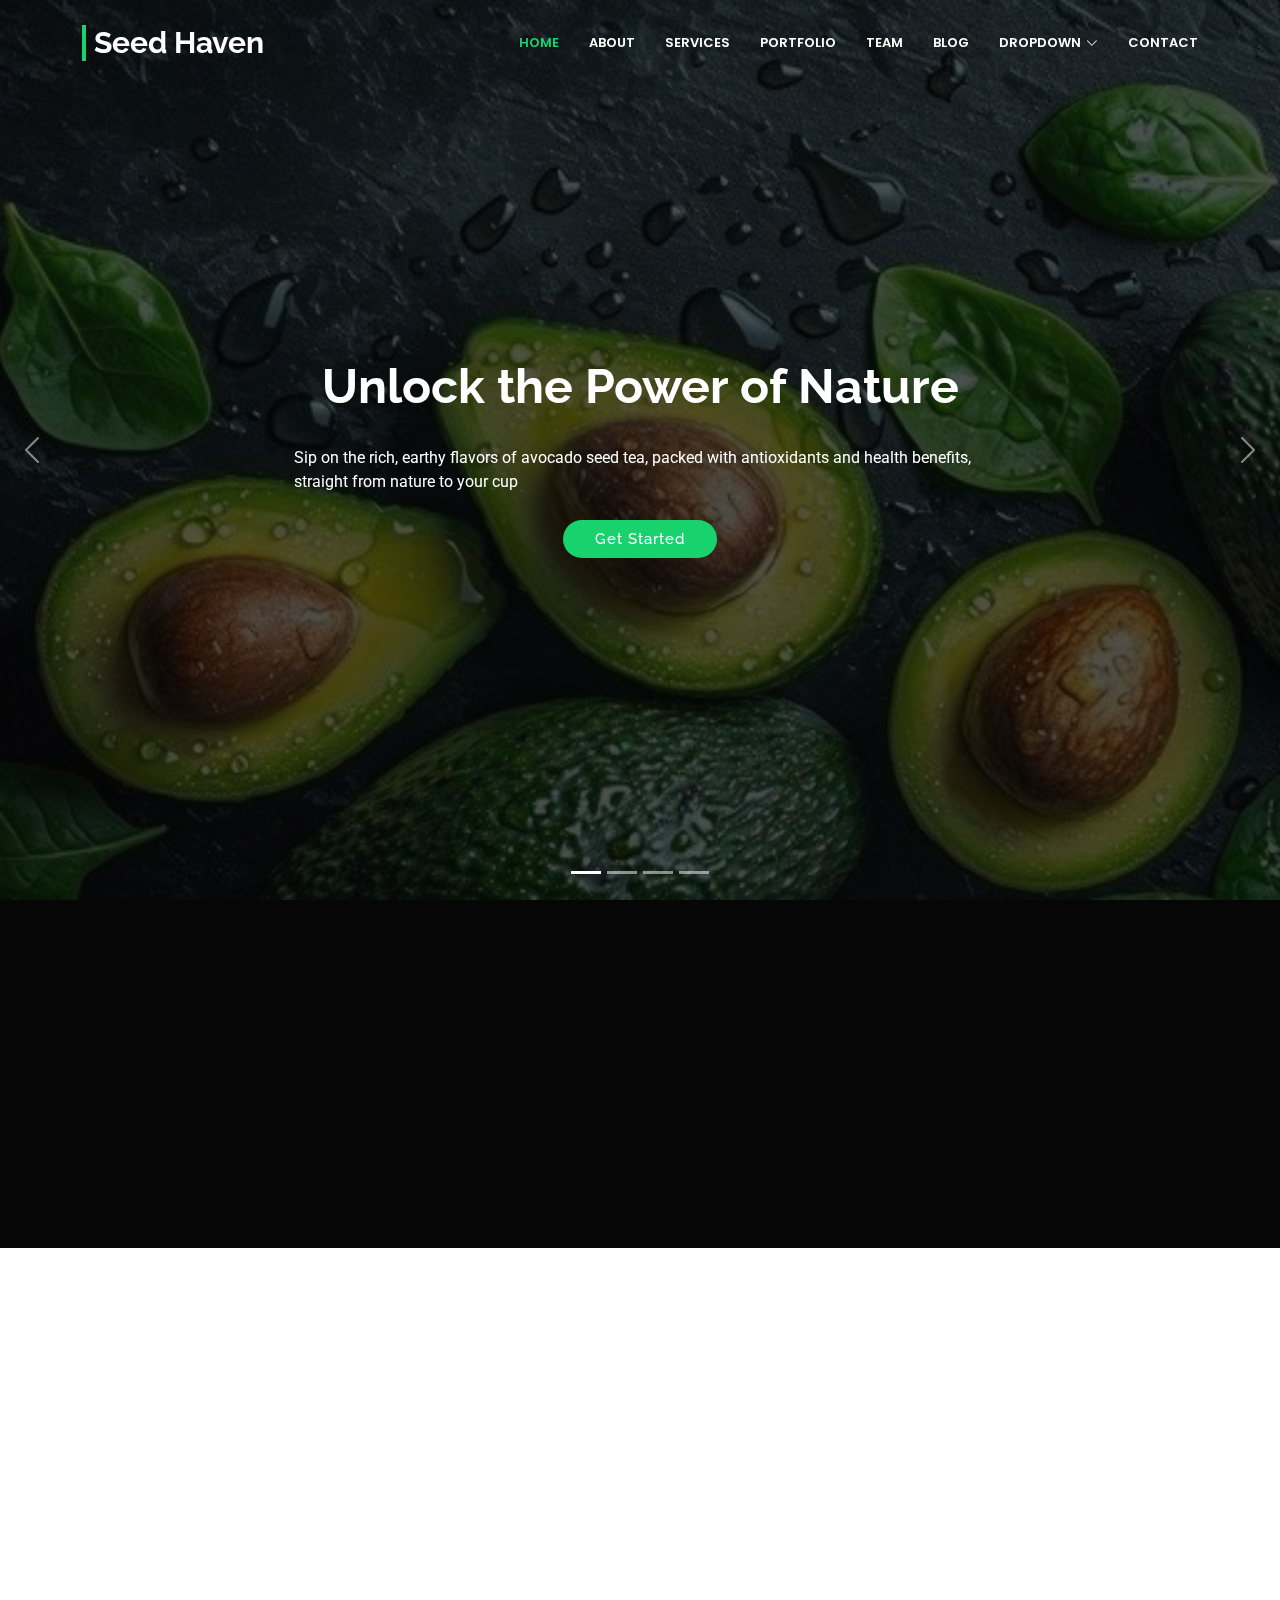
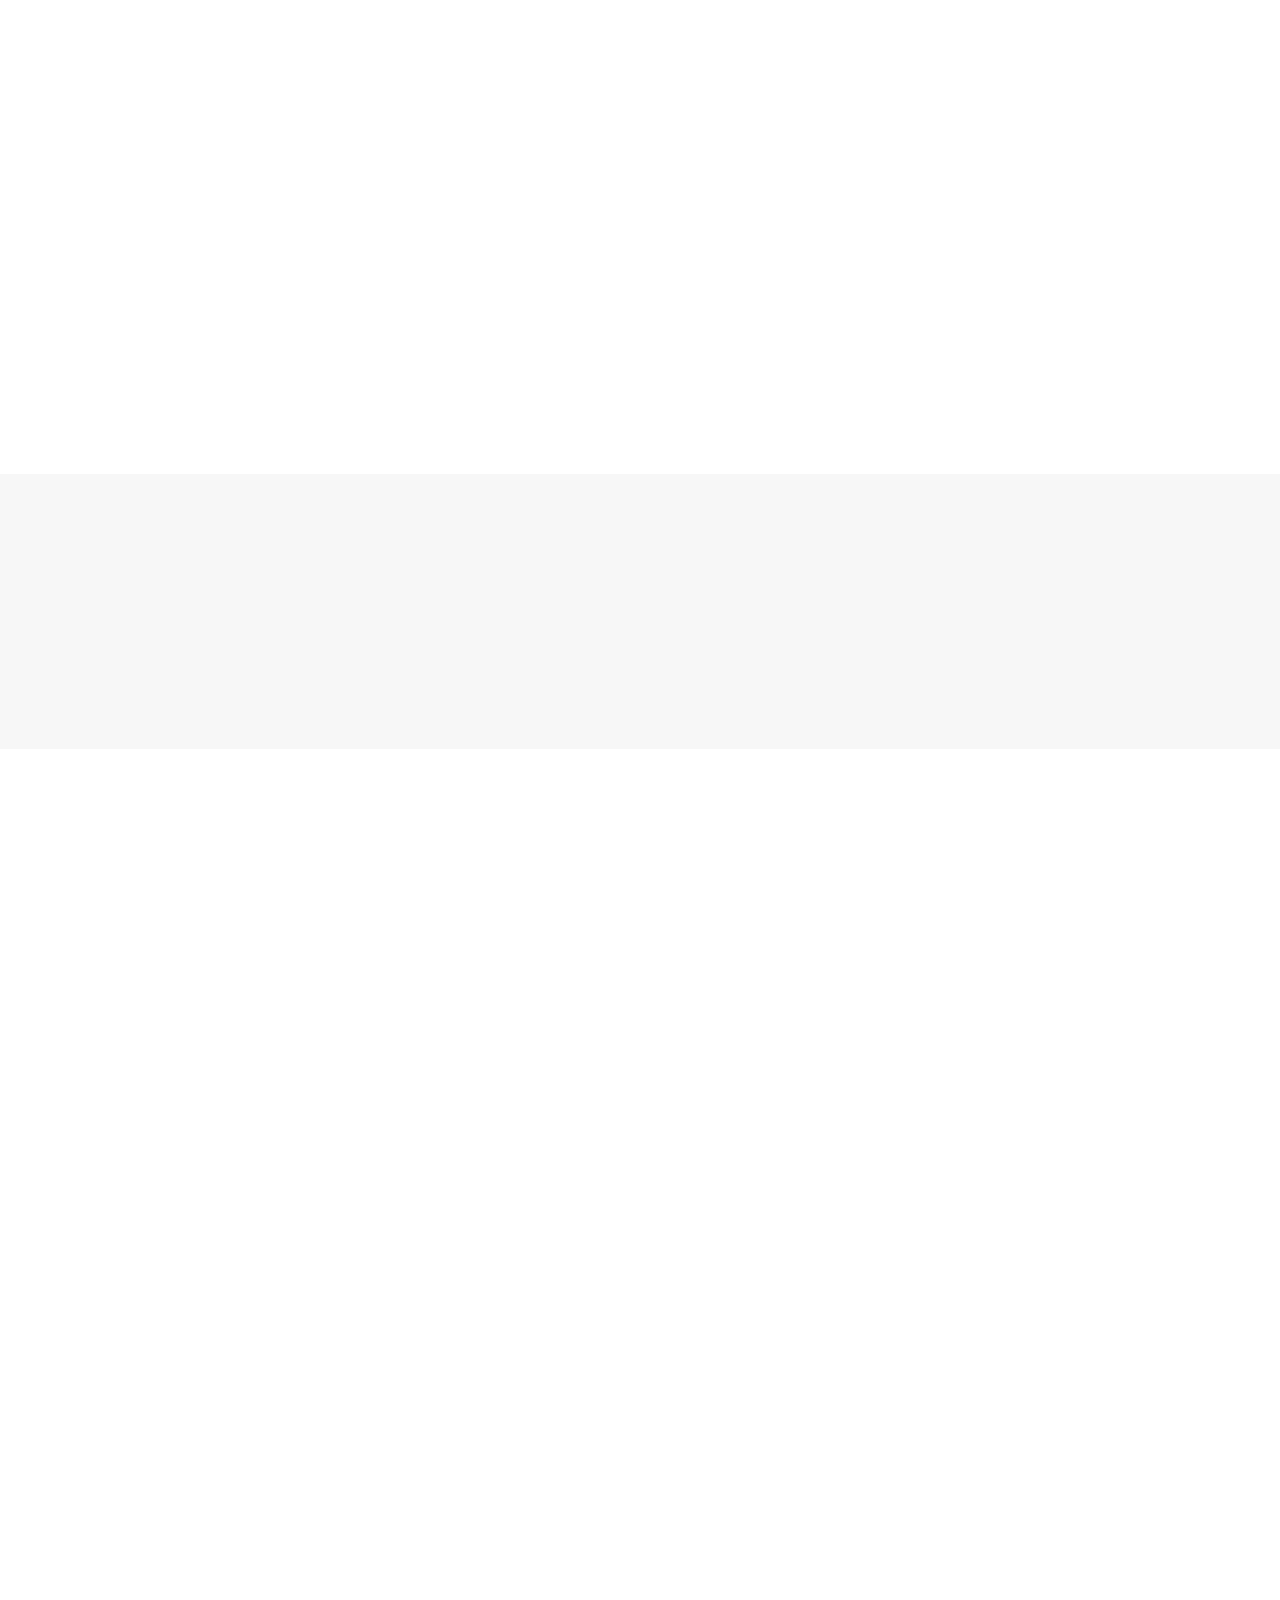
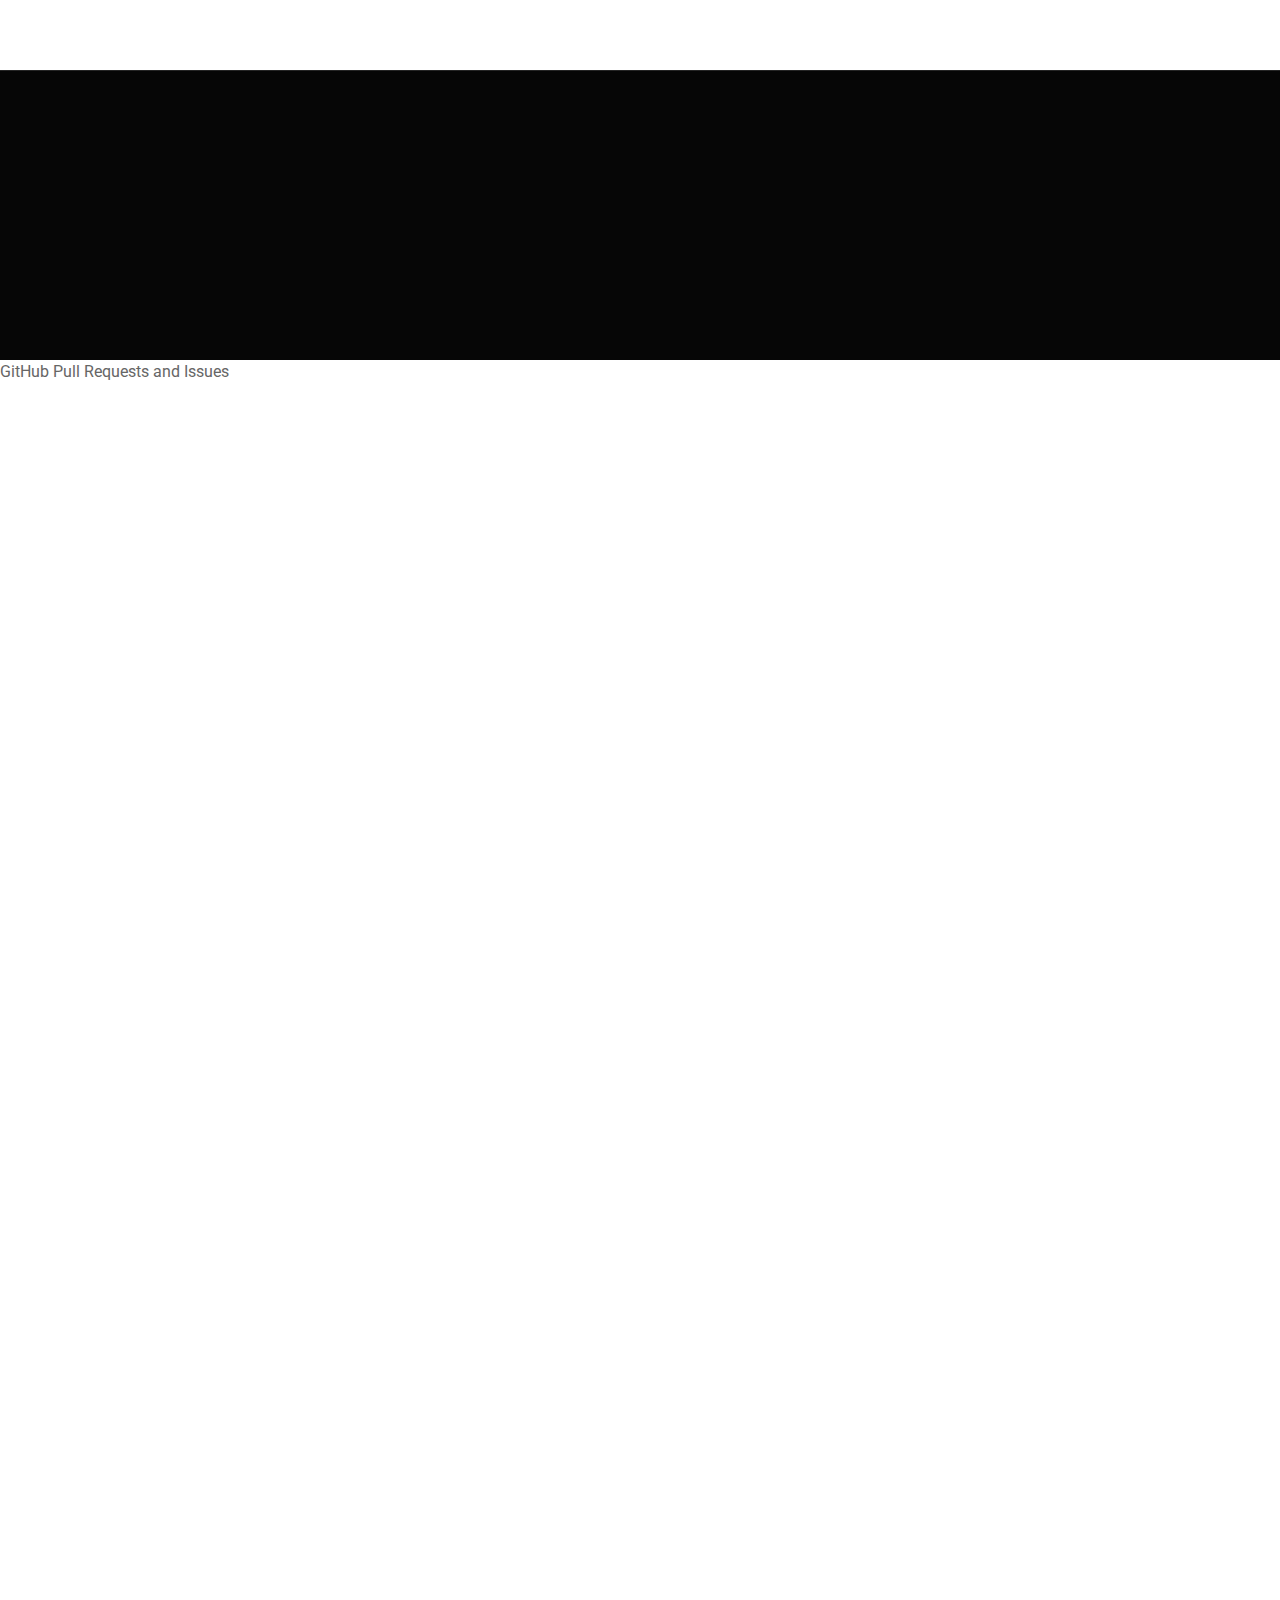
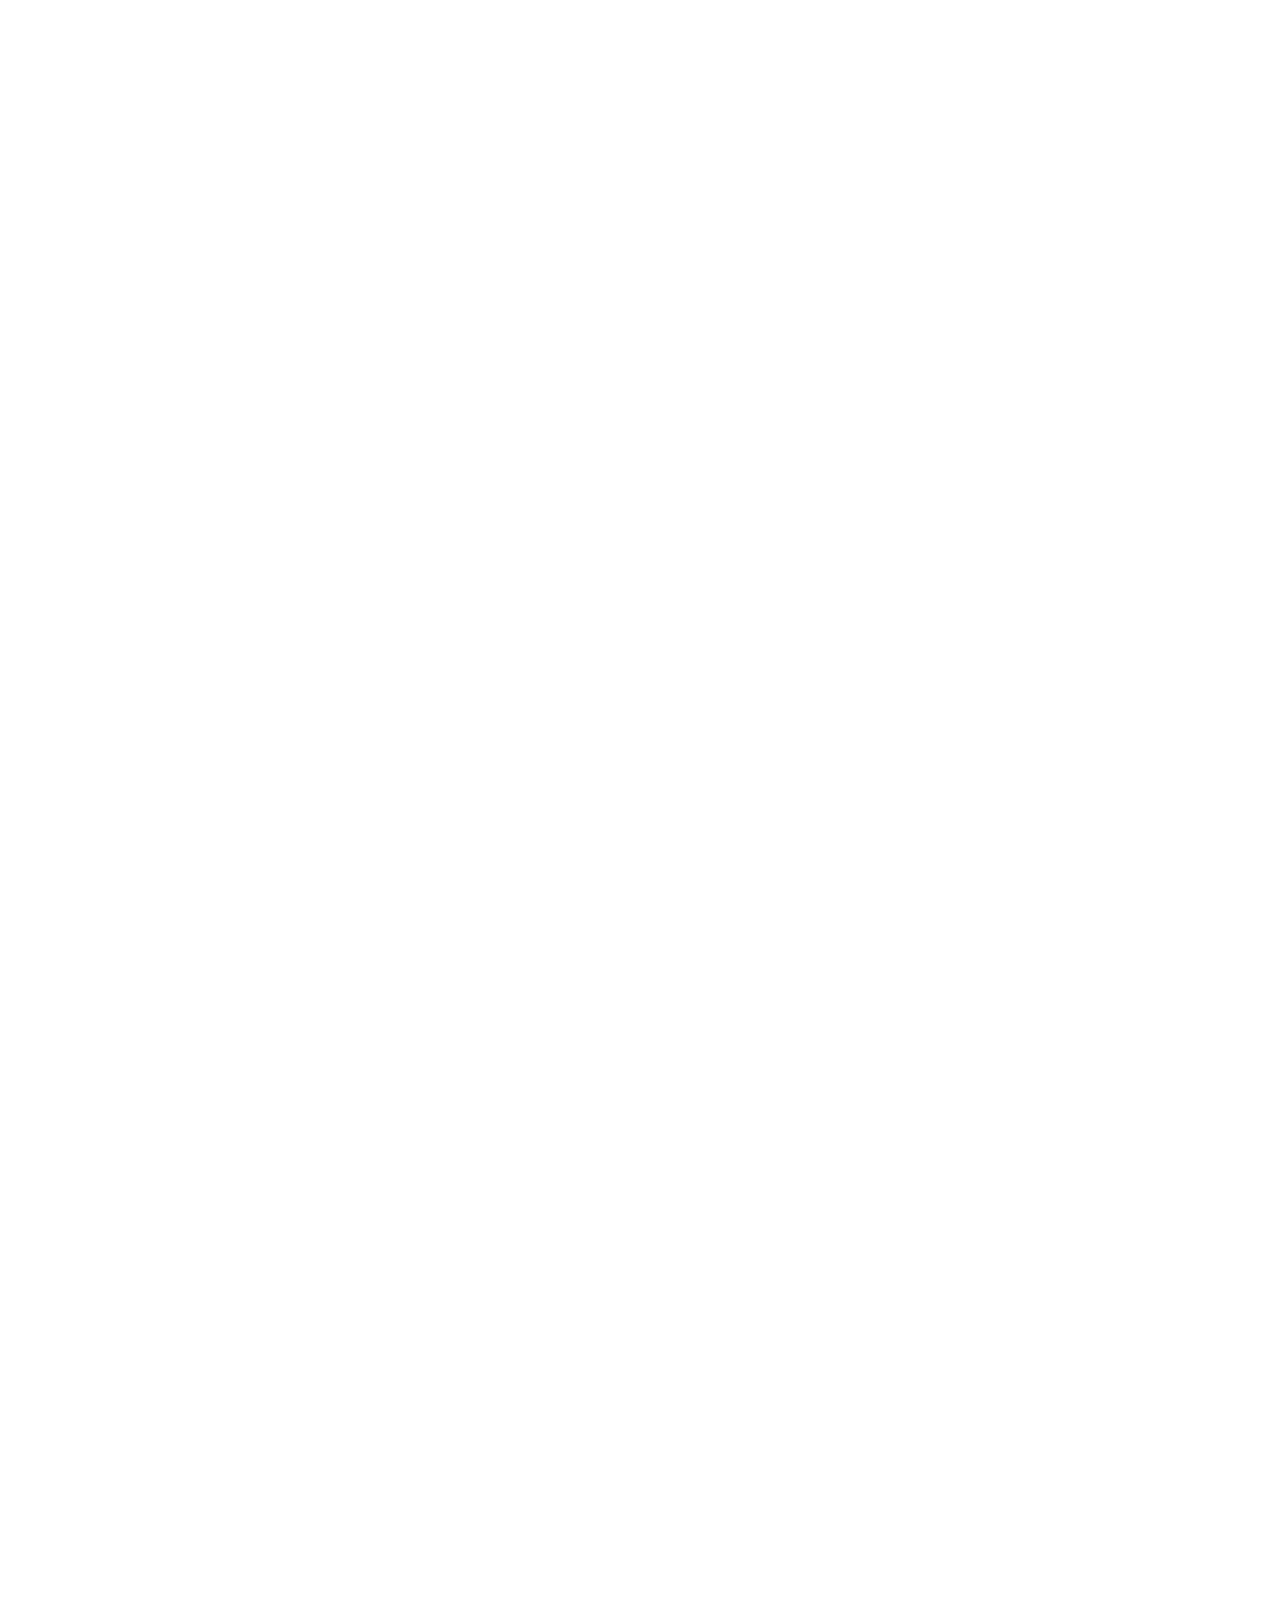
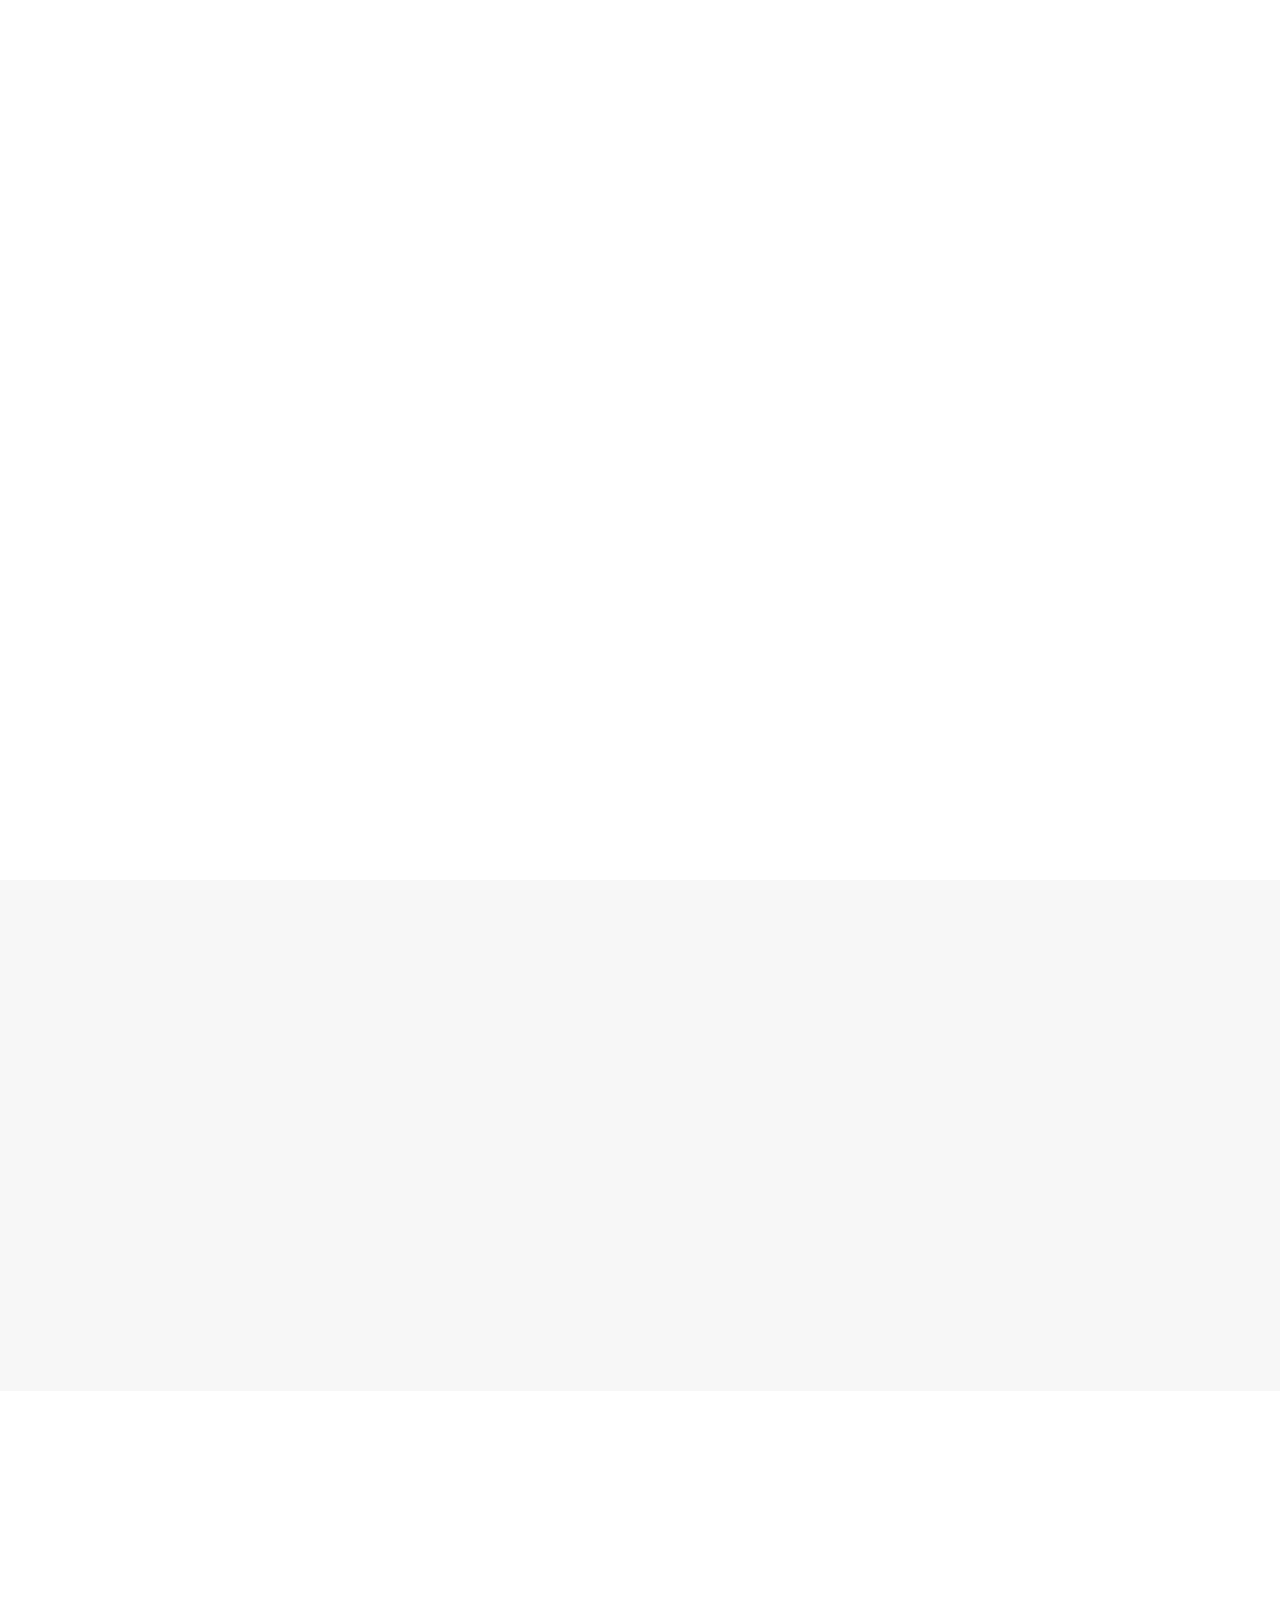
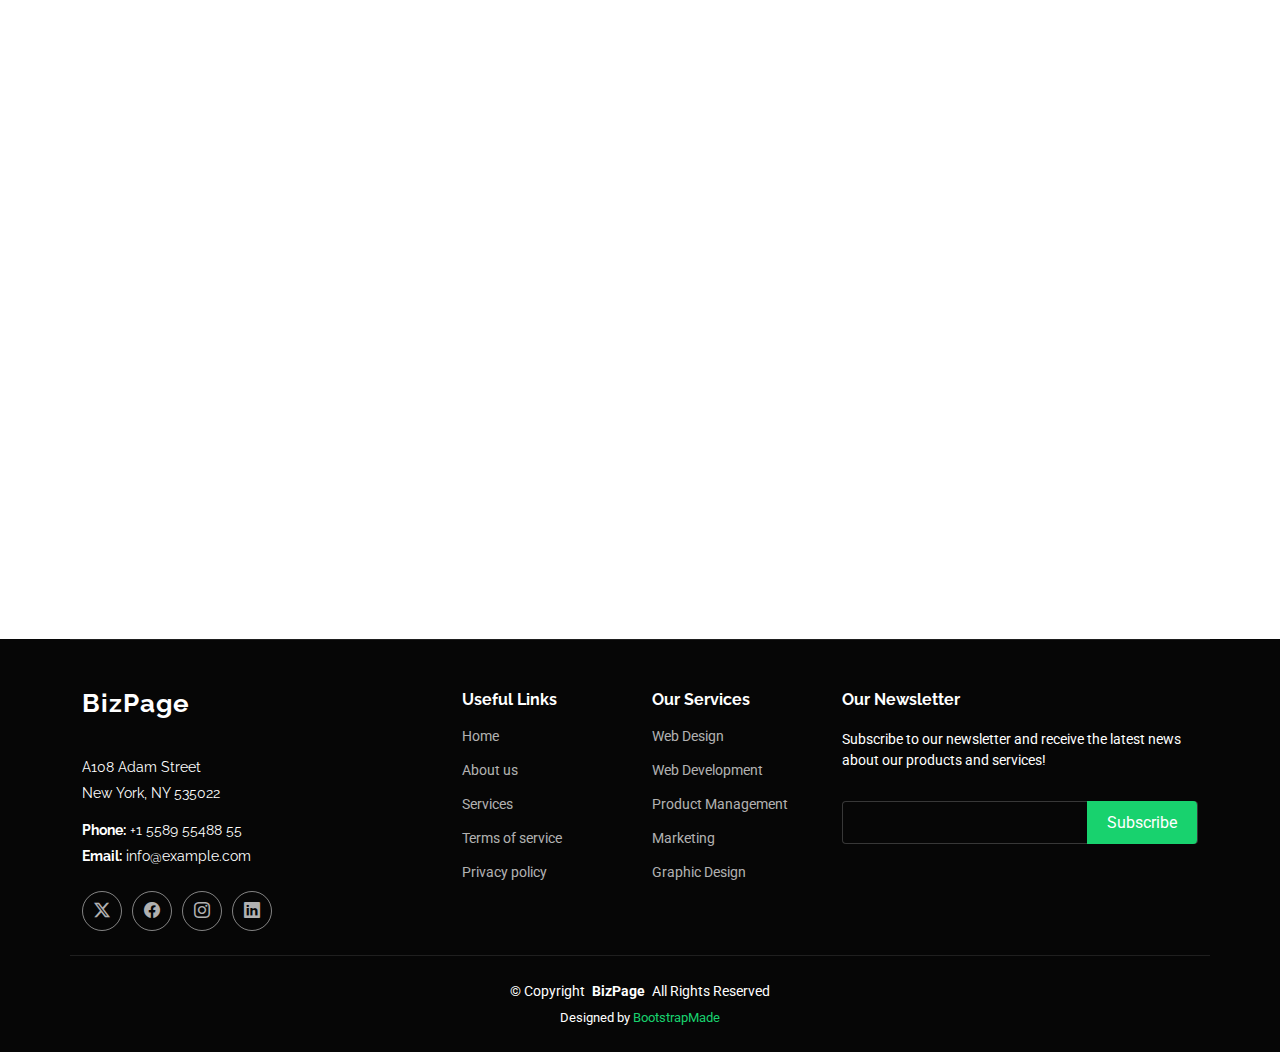
<file: BizPage/index.html>
<!DOCTYPE html>
<html lang="en">

<head>
  <meta charset="utf-8">
  <meta content="width=device-width, initial-scale=1.0" name="viewport">
  <title>Index - BizPage Bootstrap Template</title>
  <meta name="description" content="">
  <meta name="keywords" content="">

  <!-- Favicons -->
  <link href="assets/img/favicon.png" rel="icon">
  <link href="assets/img/apple-touch-icon.png" rel="apple-touch-icon">

  <!-- Fonts -->
  <link href="https://fonts.googleapis.com" rel="preconnect">
  <link href="https://fonts.gstatic.com" rel="preconnect" crossorigin>
  <link href="https://fonts.googleapis.com/css2?family=Roboto:ital,wght@0,100;0,300;0,400;0,500;0,700;0,900;1,100;1,300;1,400;1,500;1,700;1,900&family=Poppins:ital,wght@0,100;0,200;0,300;0,400;0,500;0,600;0,700;0,800;0,900;1,100;1,200;1,300;1,400;1,500;1,600;1,700;1,800;1,900&family=Raleway:ital,wght@0,100;0,200;0,300;0,400;0,500;0,600;0,700;0,800;0,900;1,100;1,200;1,300;1,400;1,500;1,600;1,700;1,800;1,900&display=swap" rel="stylesheet">

  <!-- Vendor CSS Files -->
  <link href="assets/vendor/bootstrap/css/bootstrap.min.css" rel="stylesheet">
  <link href="assets/vendor/bootstrap-icons/bootstrap-icons.css" rel="stylesheet">
  <link href="assets/vendor/aos/aos.css" rel="stylesheet">
  <link href="assets/vendor/glightbox/css/glightbox.min.css" rel="stylesheet">
  <link href="assets/vendor/swiper/swiper-bundle.min.css" rel="stylesheet">

  <!-- Main CSS File -->
  <link href="assets/css/main.css" rel="stylesheet">

  <!-- =======================================================
  * Template Name: BizPage
  * Template URL: https://bootstrapmade.com/bizpage-bootstrap-business-template/
  * Updated: Aug 07 2024 with Bootstrap v5.3.3
  * Author: BootstrapMade.com
  * License: https://bootstrapmade.com/license/
  ======================================================== -->
</head>

<body class="index-page">

  <header id="header" class="header d-flex align-items-center fixed-top">
    <div class="container-fluid container-xl position-relative d-flex align-items-center justify-content-between">

      <a href="index.html" class="logo d-flex align-items-center">
        <!-- Uncomment the line below if you also wish to use an image logo -->
        <!-- <img src="assets/img/logo.png" alt=""> -->
        <h1 class="sitename">Seed Haven</h1>
      </a>

      <nav id="navmenu" class="navmenu">
        <ul>
          <li><a href="#hero" class="active">Home</a></li>
          <li><a href="#about">About</a></li>
          <li><a href="#services">Services</a></li>
          <li><a href="#portfolio">Portfolio</a></li>
          <li><a href="#team">Team</a></li>
          <li><a href="blog.html">Blog</a></li>
          <li class="dropdown"><a href="#"><span>Dropdown</span> <i class="bi bi-chevron-down toggle-dropdown"></i></a>
            <ul>
              <li><a href="#">Dropdown 1</a></li>
              <li class="dropdown"><a href="#"><span>Deep Dropdown</span> <i class="bi bi-chevron-down toggle-dropdown"></i></a>
                <ul>
                  <li><a href="#">Deep Dropdown 1</a></li>
                  <li><a href="#">Deep Dropdown 2</a></li>
                  <li><a href="#">Deep Dropdown 3</a></li>
                  <li><a href="#">Deep Dropdown 4</a></li>
                  <li><a href="#">Deep Dropdown 5</a></li>
                </ul>
              </li>
              <li><a href="#">Dropdown 2</a></li>
              <li><a href="#">Dropdown 3</a></li>
              <li><a href="#">Dropdown 4</a></li>
            </ul>
          </li>
          <li><a href="#contact">Contact</a></li>
        </ul>
        <i class="mobile-nav-toggle d-xl-none bi bi-list"></i>
      </nav>

    </div>
  </header>

  <main class="main">

    <!-- Hero Section -->
    <section id="hero" class="hero section dark-background">

      <div id="hero-carousel" class="carousel slide carousel-fade" data-bs-ride="carousel" data-bs-interval="5000">

        <div class="carousel-item active">
          <img src="assets\img\hero-carousel\Premium Photo _ Avocados On Black Backdrop With Water Drops.jpeg" alt="">
          <div class="carousel-container">
            <h2>Unlock the Power of Nature</h2>
            <p> Sip on the rich, earthy flavors of avocado seed tea, packed with antioxidants and health benefits, straight from nature to your cup</p>
            <a href="#featured-services" class="btn-get-started">Get Started</a>
          </div>
        </div><!-- End Carousel Item -->

        <div class="carousel-item">
          <img src="assets\img\hero-carousel\Untitled design (1).png" alt="">
          <div class="carousel-container">
            <h2>Sustainable Wellness in Every Brew</h2>
            <p>Enjoy a cup of wellness while reducing waste. Our avocado seed tea bags are eco-friendly, promoting sustainability without compromising on taste.</p>
            <a href="#featured-services" class="btn-get-started">Get Started</a>
          </div>
        </div><!-- End Carousel Item -->

        <div class="carousel-item">
          <img src="assets\img\hero-carousel\by Donna Jos Sia.jpeg" alt="">
          <div class="carousel-container">
            <h2>A Cup of Calm, Crafted by Nature</h2>
            <p>Unwind with the delicate essence of avocado seed tea—where purity meets sustainability, one serene sip at a time.</p>
            <a href="#featured-services" class="btn-get-started">Get Started</a>
          </div>
        </div><!-- End Carousel Item -->

        <div class="carousel-item">
          <img src="assets\img\hero-carousel\Women drinking coffee in cafe bar featuring coffee, friends, and women.jpeg" alt="">
          <div class="carousel-container">
            <h2>Share Wellness, Anytime, Anywhere</h2>
            <p>Gather with friends over a soothing cup of avocado seed tea—rich in antioxidants and nutrients, perfect for any day, any moment, and every health-conscious heart</p>
             <a href="#featured-services" class="btn-get-started">Get Started</a>
          </div>
        </div><!-- End Carousel Item -->

  

        <a class="carousel-control-prev" href="#hero-carousel" role="button" data-bs-slide="prev">
          <span class="carousel-control-prev-icon bi bi-chevron-left" aria-hidden="true"></span>
        </a>

        <a class="carousel-control-next" href="#hero-carousel" role="button" data-bs-slide="next">
          <span class="carousel-control-next-icon bi bi-chevron-right" aria-hidden="true"></span>
        </a>

        <ol class="carousel-indicators"></ol>

      </div>

    </section><!-- /Hero Section -->

    <!-- Featured Services Section -->
    <section id="featured-services" class="featured-services section dark-background">

      <div class="container">

        <div class="row gy-4">

          <div class="col-lg-4 col-md-6 service-item d-flex" data-aos="fade-up" data-aos-delay="100">
            <div class="icon flex-shrink-0"><i class="bi bi-briefcase"></i></div>
            <div>
              <h4 class="title"> Seed Benefits</h4>
              <p class="description">Avocado seeds are rich in antioxidants, particularly phenolic compounds, which help protect cells from oxidative damage, potentially reducing the risk of chronic diseases like heart disease and cancer. They also contain a high amount of soluble fiber, which supports digestion, helps regulate cholesterol levels, and may aid in blood sugar control.</p>
              <a href="service-details.html" class="readmore stretched-link"><span>Learn More</span><i class="bi bi-arrow-right"></i></a>
            </div>
          </div>
          <!-- End Service Item -->

          <div class="col-lg-4 col-md-6 service-item d-flex" data-aos="fade-up" data-aos-delay="200">
            <div class="icon flex-shrink-0"><i class="bi bi-card-checklist"></i></div>
            <div>
              <h4 class="title">Dolor Sitema</h4>
              <p class="description">Minim veniam, quis nostrud exercitation ullamco laboris nisi ut aliquip ex ea commodo consequat tarad limino ata</p>
              <a href="#" class="readmore stretched-link"><span>Learn More</span><i class="bi bi-arrow-right"></i></a>
            </div>
          </div><!-- End Service Item -->

          <div class="col-lg-4 col-md-6 service-item d-flex" data-aos="fade-up" data-aos-delay="300">
            <div class="icon flex-shrink-0"><i class="bi bi-bar-chart"></i></div>
            <div>
              <h4 class="title">Sed ut perspiciatis</h4>
              <p class="description">Duis aute irure dolor in reprehenderit in voluptate velit esse cillum dolore eu fugiat nulla pariatur</p>
              <a href="#" class="readmore stretched-link"><span>Learn More</span><i class="bi bi-arrow-right"></i></a>
            </div>
          </div><!-- End Service Item -->

        </div>

      </div>

    </section><!-- /Featured Services Section -->

    <!-- About Section -->
    <section id="about" class="about section">

      <!-- Section Title -->
      <div class="container section-title" data-aos="fade-up">
        <h2>About Us</h2>
        <p>Avocado Seed Magic in Every Sip!</p>
      </div><!-- End Section Title -->

      <div class="container">

        <div class="row gy-4">

          <div class="col-lg-6 content" data-aos="fade-up" data-aos-delay="100">
            <p class="who-we-are">Who We Are</p>
            <h3>We are [Seed Haven], turning avocado seeds into eco-friendly tea bags for a healthier you and a greener planet.</h3>
            <p class="fst-italic">
              
At [Your Brand Name], we combine wellness and sustainability by transforming avocado seeds—nature’s overlooked resource—into a rich, antioxidant-packed tea with incredible health benefits.
            </p>
            <ul>
              <li><i class="bi bi-check-circle"></i> <span>Our avocado seed tea bags upcycle discarded seeds into a delicious, sustainable beverage..</span></li>
              <li><i class="bi bi-check-circle"></i> <span>Each cup promotes heart health, boosts immunity, and refreshes your body and mind..</span></li>
              <li><i class="bi bi-check-circle"></i> <span>We’re dedicated to offering a product that supports both your well-being and a greener planet..</span></li>
            </ul>
            <a href="#" class="read-more"><span>Read More</span><i class="bi bi-arrow-right"></i></a>
          </div>

          <div class="col-lg-6 about-images" data-aos="fade-up" data-aos-delay="200">
            <div class="row gy-4">
              <div class="col-lg-6">
                <img src="assets/img/about-company-1.jpg" class="img-fluid" alt="">
              </div>
              <div class="col-lg-6">
                <div class="row gy-4">
                  <div class="col-lg-12">
                    <img src="assets/img/about-company-2.jpg" class="img-fluid" alt="">
                  </div>
                  <div class="col-lg-12">
                    <img src="assets/img/about-company-3.jpg" class="img-fluid" alt="">
                  </div>
                </div>
              </div>
            </div>

          </div>

        </div>

      </div>
    </section><!-- /About Section -->

    <!-- Stats Section -->
    <section id="stats" class="stats section light-background">

      <div class="container" data-aos="fade-up" data-aos-delay="100">

        <div class="row gy-4">

          <div class="col-lg-3 col-md-6">
            <div class="stats-item text-center w-100 h-100">
              <span data-purecounter-start="0" data-purecounter-end="232" data-purecounter-duration="1" class="purecounter"></span>
              <p>Clients</p>
            </div>
          </div><!-- End Stats Item -->

          <div class="col-lg-3 col-md-6">
            <div class="stats-item text-center w-100 h-100">
              <span data-purecounter-start="0" data-purecounter-end="521" data-purecounter-duration="1" class="purecounter"></span>
              <p>Projects</p>
            </div>
          </div><!-- End Stats Item -->

          <div class="col-lg-3 col-md-6">
            <div class="stats-item text-center w-100 h-100">
              <span data-purecounter-start="0" data-purecounter-end="1453" data-purecounter-duration="1" class="purecounter"></span>
              <p>Hours Of Support</p>
            </div>
          </div><!-- End Stats Item -->

          <div class="col-lg-3 col-md-6">
            <div class="stats-item text-center w-100 h-100">
              <span data-purecounter-start="0" data-purecounter-end="10" data-purecounter-duration="1" class="purecounter"></span>
              <p>Workers</p>
            </div>
          </div><!-- End Stats Item -->

        </div>

      </div>

    </section><!-- /Stats Section -->

    <!-- Services Section -->
    <section id="services" class="services section">

      <!-- Section Title -->
      <div class="container section-title" data-aos="fade-up">
        <h2>Services</h2>
        
      </div><!-- End Section Title -->

      <div class="container">

        <div class="row gy-4">

          <div class="col-md-6" data-aos="fade-up" data-aos-delay="100">
            <div class="service-item d-flex position-relative h-100">
              <i class="bi bi-briefcase icon flex-shrink-0"></i>
              <div>
                <h4 class="title"><a href="service-details.html" class="stretched-link">Health-Boosting Avocado Seed Tea Bags</a></h4>
                <p class="description">Our tea bags are packed with the powerful benefits of avocado seeds, known for their high antioxidant content and nutrient-rich profile. Sip on a brew that supports heart health, boosts immunity, and revitalizes your well-being with every cup.</div>
            </div>
          </div><!-- End Service Item -->

          <div class="col-md-6" data-aos="fade-up" data-aos-delay="200">
            <div class="service-item d-flex position-relative h-100">
              <i class="bi bi-card-checklist icon flex-shrink-0"></i>
              <div>
                <h4 class="title"><a href="service-details.html" class="stretched-link">Benefits of Our Avocado Seed Tea Bags</a></h4>
                <p class="description">Our avocado seed tea bags offer remarkable health benefits: they boost skin radiance with antioxidants, support cancer prevention with potent compounds, and promote heart health by reducing cholesterol and improving circulation. Enjoy a tea that enhances your well-being inside and out.</div>
            </div>
          </div><!-- End Service Item -->

          <div class="col-md-6" data-aos="fade-up" data-aos-delay="300">
            <div class="service-item d-flex position-relative h-100">
              <i class="bi bi-bar-chart icon flex-shrink-0"></i>
              <div>
                <h4 class="title"><a href="service-details.html" class="stretched-link">Exceptional Taste with Every Sip</a></h4>
                <p class="description">Experience the deliciously unique flavor of avocado seed tea. Carefully processed to preserve its natural essence, our tea offers a smooth, earthy taste that delights the palate while nourishing the body. </div>
            </div>
          </div><!-- End Service Item -->

          <div class="col-md-6" data-aos="fade-up" data-aos-delay="400">
            <div class="service-item d-flex position-relative h-100">
              <i class="bi bi-binoculars icon flex-shrink-0"></i>
              <div>
                <h4 class="title"><a href="service-details.html" class="stretched-link">Eco-Friendly and Sustainable Solutions</a></h4>
                <p class="description">We’re committed to a greener future. Our tea bags are crafted from upcycled avocado seeds and packaged in eco-friendly materials. Enjoy a refreshing beverage while contributing to environmental sustainability and reducing waste. </div>
            </div>
          </div><!-- End Service Item -->

          <div class="col-md-6" data-aos="fade-up" data-aos-delay="500">
            <div class="service-item d-flex position-relative h-100">
              <i class="bi bi-brightness-high icon flex-shrink-0"></i>
              <div>
                <h4 class="title"><a href="service-details.html" class="stretched-link">Subscription Services for Convenience</a></h4>
                <p class="description">Never miss out on your favorite tea with our convenient subscription service. Enjoy regular deliveries of our premium avocado seed tea, ensuring you always have a fresh, healthful brew on hand.

                </div>
            </div>
          </div><!-- End Service Item -->

          <div class="col-md-6" data-aos="fade-up" data-aos-delay="600">
            <div class="service-item d-flex position-relative h-100">
              <i class="bi bi-calendar4-week icon flex-shrink-0"></i>
              <div>
                <h4 class="title"><a href="service-details.html" class="stretched-link">Sustainable Corporate and Event Solutions</a></h4>
                <p class="description">Make a lasting impression with our eco-friendly tea solutions for corporate gifts and events. Perfect for promoting wellness and sustainability in your business or special occasions, our tea bags are a thoughtful and impactful choice</div>
            </div>
          </div><!-- End Service Item -->

        </div>

      </div>

    </section><!-- /Services Section -->

    <!-- Call To Action Section -->
    <section id="call-to-action" class="call-to-action section dark-background">

      <img src="assets/img/cta-bg.jpg" alt="">

      <div class="container">
        <div class="row justify-content-center" data-aos="zoom-in" data-aos-delay="100">
          <div class="col-xl-10">
            <div class="text-center">
              <h3>Call To Action</h3>
              <p>For the Product ,contact us
              <a class="cta-btn" href="#">Call To Action</a>

            </div>
          </div>
        </div>
      </div>

    </section><!-- /Call To Action Section -->

    <!-- Portfolio Section -->GitHub Pull Requests and Issues
    <section id="portfolio" class="portfolio section">

      <!-- Section Title -->
      <div class="container section-title" data-aos="fade-up">
        <h2>Portfolio</h2>
        <p>Necessitatibus eius consequatur ex aliquid fuga eum quidem sint consectetur velit</p>
      </div><!-- End Section Title -->

      <div class="container">

        <div class="isotope-layout" data-default-filter="*" data-layout="masonry" data-sort="original-order">

          <ul class="portfolio-filters isotope-filters" data-aos="fade-up" data-aos-delay="100">
            <li data-filter="*" class="filter-active">All</li>
            <li data-filter=".filter-app">App</li>
            <li data-filter=".filter-product">Product</li>
            <li data-filter=".filter-branding">Branding</li>
            <li data-filter=".filter-books">Books</li>
          </ul><!-- End Portfolio Filters -->

          <div class="row gy-4 isotope-container" data-aos="fade-up" data-aos-delay="200">

            <div class="col-lg-4 col-md-6 portfolio-item isotope-item filter-app">
              <img src="assets/img/portfolio/app-1.jpg" class="img-fluid" alt="">
              <div class="portfolio-info">
                <h4>App 1</h4>
                <p>Lorem ipsum, dolor sit amet consectetur</p>
                <a href="assets/img/portfolio/app-1.jpg" title="App 1" data-gallery="portfolio-gallery-app" class="glightbox preview-link"><i class="bi bi-zoom-in"></i></a>
                <a href="portfolio-details.html" title="More Details" class="details-link"><i class="bi bi-link-45deg"></i></a>
              </div>
            </div><!-- End Portfolio Item -->

            <div class="col-lg-4 col-md-6 portfolio-item isotope-item filter-product">
              <img src="assets/img/portfolio/product-1.jpg" class="img-fluid" alt="">
              <div class="portfolio-info">
                <h4>Product 1</h4>
                <p>Lorem ipsum, dolor sit amet consectetur</p>
                <a href="assets/img/portfolio/product-1.jpg" title="Product 1" data-gallery="portfolio-gallery-product" class="glightbox preview-link"><i class="bi bi-zoom-in"></i></a>
                <a href="portfolio-details.html" title="More Details" class="details-link"><i class="bi bi-link-45deg"></i></a>
              </div>
            </div><!-- End Portfolio Item -->

            <div class="col-lg-4 col-md-6 portfolio-item isotope-item filter-branding">
              <img src="assets/img/portfolio/branding-1.jpg" class="img-fluid" alt="">
              <div class="portfolio-info">
                <h4>Branding 1</h4>
                <p>Lorem ipsum, dolor sit amet consectetur</p>
                <a href="assets/img/portfolio/branding-1.jpg" title="Branding 1" data-gallery="portfolio-gallery-branding" class="glightbox preview-link"><i class="bi bi-zoom-in"></i></a>
                <a href="portfolio-details.html" title="More Details" class="details-link"><i class="bi bi-link-45deg"></i></a>
              </div>
            </div><!-- End Portfolio Item -->

            <div class="col-lg-4 col-md-6 portfolio-item isotope-item filter-books">
              <img src="assets/img/portfolio/books-1.jpg" class="img-fluid" alt="">
              <div class="portfolio-info">
                <h4>Books 1</h4>
                <p>Lorem ipsum, dolor sit amet consectetur</p>
                <a href="assets/img/portfolio/books-1.jpg" title="Branding 1" data-gallery="portfolio-gallery-book" class="glightbox preview-link"><i class="bi bi-zoom-in"></i></a>
                <a href="portfolio-details.html" title="More Details" class="details-link"><i class="bi bi-link-45deg"></i></a>
              </div>
            </div><!-- End Portfolio Item -->

            <div class="col-lg-4 col-md-6 portfolio-item isotope-item filter-app">
              <img src="assets/img/portfolio/app-2.jpg" class="img-fluid" alt="">
              <div class="portfolio-info">
                <h4>App 2</h4>
                <p>Lorem ipsum, dolor sit amet consectetur</p>
                <a href="assets/img/portfolio/app-2.jpg" title="App 2" data-gallery="portfolio-gallery-app" class="glightbox preview-link"><i class="bi bi-zoom-in"></i></a>
                <a href="portfolio-details.html" title="More Details" class="details-link"><i class="bi bi-link-45deg"></i></a>
              </div>
            </div><!-- End Portfolio Item -->

            <div class="col-lg-4 col-md-6 portfolio-item isotope-item filter-product">
              <img src="assets/img/portfolio/product-2.jpg" class="img-fluid" alt="">
              <div class="portfolio-info">
                <h4>Product 2</h4>
                <p>Lorem ipsum, dolor sit amet consectetur</p>
                <a href="assets/img/portfolio/product-2.jpg" title="Product 2" data-gallery="portfolio-gallery-product" class="glightbox preview-link"><i class="bi bi-zoom-in"></i></a>
                <a href="portfolio-details.html" title="More Details" class="details-link"><i class="bi bi-link-45deg"></i></a>
              </div>
            </div><!-- End Portfolio Item -->

            <div class="col-lg-4 col-md-6 portfolio-item isotope-item filter-branding">
              <img src="assets/img/portfolio/branding-2.jpg" class="img-fluid" alt="">
              <div class="portfolio-info">
                <h4>Branding 2</h4>
                <p>Lorem ipsum, dolor sit amet consectetur</p>
                <a href="assets/img/portfolio/branding-2.jpg" title="Branding 2" data-gallery="portfolio-gallery-branding" class="glightbox preview-link"><i class="bi bi-zoom-in"></i></a>
                <a href="portfolio-details.html" title="More Details" class="details-link"><i class="bi bi-link-45deg"></i></a>
              </div>
            </div><!-- End Portfolio Item -->

            <div class="col-lg-4 col-md-6 portfolio-item isotope-item filter-books">
              <img src="assets/img/portfolio/books-2.jpg" class="img-fluid" alt="">
              <div class="portfolio-info">
                <h4>Books 2</h4>
                <p>Lorem ipsum, dolor sit amet consectetur</p>
                <a href="assets/img/portfolio/books-2.jpg" title="Branding 2" data-gallery="portfolio-gallery-book" class="glightbox preview-link"><i class="bi bi-zoom-in"></i></a>
                <a href="portfolio-details.html" title="More Details" class="details-link"><i class="bi bi-link-45deg"></i></a>
              </div>
            </div><!-- End Portfolio Item -->

            <div class="col-lg-4 col-md-6 portfolio-item isotope-item filter-app">
              <img src="assets/img/portfolio/app-3.jpg" class="img-fluid" alt="">
              <div class="portfolio-info">
                <h4>App 3</h4>
                <p>Lorem ipsum, dolor sit amet consectetur</p>
                <a href="assets/img/portfolio/app-3.jpg" title="App 3" data-gallery="portfolio-gallery-app" class="glightbox preview-link"><i class="bi bi-zoom-in"></i></a>
                <a href="portfolio-details.html" title="More Details" class="details-link"><i class="bi bi-link-45deg"></i></a>
              </div>
            </div><!-- End Portfolio Item -->

            <div class="col-lg-4 col-md-6 portfolio-item isotope-item filter-product">
              <img src="assets/img/portfolio/product-3.jpg" class="img-fluid" alt="">
              <div class="portfolio-info">
                <h4>Product 3</h4>
                <p>Lorem ipsum, dolor sit amet consectetur</p>
                <a href="assets/img/portfolio/product-3.jpg" title="Product 3" data-gallery="portfolio-gallery-product" class="glightbox preview-link"><i class="bi bi-zoom-in"></i></a>
                <a href="portfolio-details.html" title="More Details" class="details-link"><i class="bi bi-link-45deg"></i></a>
              </div>
            </div><!-- End Portfolio Item -->

            <div class="col-lg-4 col-md-6 portfolio-item isotope-item filter-branding">
              <img src="assets/img/portfolio/branding-3.jpg" class="img-fluid" alt="">
              <div class="portfolio-info">
                <h4>Branding 3</h4>
                <p>Lorem ipsum, dolor sit amet consectetur</p>
                <a href="assets/img/portfolio/branding-3.jpg" title="Branding 2" data-gallery="portfolio-gallery-branding" class="glightbox preview-link"><i class="bi bi-zoom-in"></i></a>
                <a href="portfolio-details.html" title="More Details" class="details-link"><i class="bi bi-link-45deg"></i></a>
              </div>
            </div><!-- End Portfolio Item -->

            <div class="col-lg-4 col-md-6 portfolio-item isotope-item filter-books">
              <img src="assets/img/portfolio/books-3.jpg" class="img-fluid" alt="">
              <div class="portfolio-info">
                <h4>Books 3</h4>
                <p>Lorem ipsum, dolor sit amet consectetur</p>
                <a href="assets/img/portfolio/books-3.jpg" title="Branding 3" data-gallery="portfolio-gallery-book" class="glightbox preview-link"><i class="bi bi-zoom-in"></i></a>
                <a href="portfolio-details.html" title="More Details" class="details-link"><i class="bi bi-link-45deg"></i></a>
              </div>
            </div><!-- End Portfolio Item -->

          </div><!-- End Portfolio Container -->

        </div>

      </div>

    </section><!-- /Portfolio Section -->

    <!-- Testimonials Section -->
    <section id="testimonials" class="testimonials section">

      <!-- Section Title -->
      <div class="container section-title" data-aos="fade-up">
        <h2>Testimonials</h2>
        <p>Necessitatibus eius consequatur ex aliquid fuga eum quidem sint consectetur velit</p>
      </div><!-- End Section Title -->

      <div class="container" data-aos="fade-up" data-aos-delay="100">

        <div class="swiper init-swiper">
          <script type="application/json" class="swiper-config">
            {
              "loop": true,
              "speed": 600,
              "autoplay": {
                "delay": 5000
              },
              "slidesPerView": "auto",
              "pagination": {
                "el": ".swiper-pagination",
                "type": "bullets",
                "clickable": true
              }
            }
          </script>
          <div class="swiper-wrapper">

            <div class="swiper-slide">
              <div class="testimonial-item">
                <img src="assets/img/testimonials/testimonials-1.jpg" class="testimonial-img" alt="">
                <h3>Saul Goodman</h3>
                <h4>Ceo &amp; Founder</h4>
                <div class="stars">
                  <i class="bi bi-star-fill"></i><i class="bi bi-star-fill"></i><i class="bi bi-star-fill"></i><i class="bi bi-star-fill"></i><i class="bi bi-star-fill"></i>
                </div>
                <p>
                  <i class="bi bi-quote quote-icon-left"></i>
                  <span>Proin iaculis purus consequat sem cure digni ssim donec porttitora entum suscipit rhoncus. Accusantium quam, ultricies eget id, aliquam eget nibh et. Maecen aliquam, risus at semper.</span>
                  <i class="bi bi-quote quote-icon-right"></i>
                </p>
              </div>
            </div><!-- End testimonial item -->

            <div class="swiper-slide">
              <div class="testimonial-item">
                <img src="assets/img/testimonials/testimonials-2.jpg" class="testimonial-img" alt="">
                <h3>Sara Wilsson</h3>
                <h4>Designer</h4>
                <div class="stars">
                  <i class="bi bi-star-fill"></i><i class="bi bi-star-fill"></i><i class="bi bi-star-fill"></i><i class="bi bi-star-fill"></i><i class="bi bi-star-fill"></i>
                </div>
                <p>
                  <i class="bi bi-quote quote-icon-left"></i>
                  <span>Export tempor illum tamen malis malis eram quae irure esse labore quem cillum quid cillum eram malis quorum velit fore eram velit sunt aliqua noster fugiat irure amet legam anim culpa.</span>
                  <i class="bi bi-quote quote-icon-right"></i>
                </p>
              </div>
            </div><!-- End testimonial item -->

            <div class="swiper-slide">
              <div class="testimonial-item">
                <img src="assets/img/testimonials/testimonials-3.jpg" class="testimonial-img" alt="">
                <h3>Jena Karlis</h3>
                <h4>Store Owner</h4>
                <div class="stars">
                  <i class="bi bi-star-fill"></i><i class="bi bi-star-fill"></i><i class="bi bi-star-fill"></i><i class="bi bi-star-fill"></i><i class="bi bi-star-fill"></i>
                </div>
                <p>
                  <i class="bi bi-quote quote-icon-left"></i>
                  <span>Enim nisi quem export duis labore cillum quae magna enim sint quorum nulla quem veniam duis minim tempor labore quem eram duis noster aute amet eram fore quis sint minim.</span>
                  <i class="bi bi-quote quote-icon-right"></i>
                </p>
              </div>
            </div><!-- End testimonial item -->

            <div class="swiper-slide">
              <div class="testimonial-item">
                <img src="assets/img/testimonials/testimonials-4.jpg" class="testimonial-img" alt="">
                <h3>Matt Brandon</h3>
                <h4>Freelancer</h4>
                <div class="stars">
                  <i class="bi bi-star-fill"></i><i class="bi bi-star-fill"></i><i class="bi bi-star-fill"></i><i class="bi bi-star-fill"></i><i class="bi bi-star-fill"></i>
                </div>
                <p>
                  <i class="bi bi-quote quote-icon-left"></i>
                  <span>Fugiat enim eram quae cillum dolore dolor amet nulla culpa multos export minim fugiat minim velit minim dolor enim duis veniam ipsum anim magna sunt elit fore quem dolore labore illum veniam.</span>
                  <i class="bi bi-quote quote-icon-right"></i>
                </p>
              </div>
            </div><!-- End testimonial item -->

            <div class="swiper-slide">
              <div class="testimonial-item">
                <img src="assets/img/testimonials/testimonials-5.jpg" class="testimonial-img" alt="">
                <h3>John Larson</h3>
                <h4>Entrepreneur</h4>
                <div class="stars">
                  <i class="bi bi-star-fill"></i><i class="bi bi-star-fill"></i><i class="bi bi-star-fill"></i><i class="bi bi-star-fill"></i><i class="bi bi-star-fill"></i>
                </div>
                <p>
                  <i class="bi bi-quote quote-icon-left"></i>
                  <span>Quis quorum aliqua sint quem legam fore sunt eram irure aliqua veniam tempor noster veniam enim culpa labore duis sunt culpa nulla illum cillum fugiat legam esse veniam culpa fore nisi cillum quid.</span>
                  <i class="bi bi-quote quote-icon-right"></i>
                </p>
              </div>
            </div><!-- End testimonial item -->

          </div>
          <div class="swiper-pagination"></div>
        </div>

      </div>

    </section><!-- /Testimonials Section -->

    <!-- Team Section -->
    <section id="team" class="team section">

      <!-- Section Title -->
      <div class="container section-title" data-aos="fade-up">
        <h2>Team</h2>
        <p>Necessitatibus eius consequatur ex aliquid fuga eum quidem sint consectetur velit</p>
      </div><!-- End Section Title -->

      <div class="container">

        <div class="row gy-4">

          <div class="col-lg-3 col-md-6" data-aos="fade-up" data-aos-delay="100">
            <div class="member">
              <img src="assets/img/team/team-1.jpg" class="img-fluid" alt="">
              <div class="member-info">
                <div class="member-info-content">
                  <h4>Walter White</h4>
                  <span>Chief Executive Officer</span>
                  <div class="social">
                    <a href=""><i class="bi bi-twitter-x"></i></a>
                    <a href=""><i class="bi bi-facebook"></i></a>
                    <a href=""><i class="bi bi-instagram"></i></a>
                    <a href=""><i class="bi bi-linkedin"></i></a>
                  </div>
                </div>
              </div>
            </div>
          </div><!-- End Team Member -->

          <div class="col-lg-3 col-md-6" data-aos="fade-up" data-aos-delay="200">
            <div class="member">
              <img src="assets/img/team/team-2.jpg" class="img-fluid" alt="">
              <div class="member-info">
                <div class="member-info-content">
                  <h4>Sarah Jhonson</h4>
                  <span>Product Manager</span>
                  <div class="social">
                    <a href=""><i class="bi bi-twitter-x"></i></a>
                    <a href=""><i class="bi bi-facebook"></i></a>
                    <a href=""><i class="bi bi-instagram"></i></a>
                    <a href=""><i class="bi bi-linkedin"></i></a>
                  </div>
                </div>
              </div>
            </div>
          </div><!-- End Team Member -->

          <div class="col-lg-3 col-md-6" data-aos="fade-up" data-aos-delay="300">
            <div class="member">
              <img src="assets/img/team/team-3.jpg" class="img-fluid" alt="">
              <div class="member-info">
                <div class="member-info-content">
                  <h4>William Anderson</h4>
                  <span>CTO</span>
                  <div class="social">
                    <a href=""><i class="bi bi-twitter-x"></i></a>
                    <a href=""><i class="bi bi-facebook"></i></a>
                    <a href=""><i class="bi bi-instagram"></i></a>
                    <a href=""><i class="bi bi-linkedin"></i></a>
                  </div>
                </div>
              </div>
            </div>
          </div><!-- End Team Member -->

          <div class="col-lg-3 col-md-6" data-aos="fade-up" data-aos-delay="400">
            <div class="member">
              <img src="assets/img/team/team-4.jpg" class="img-fluid" alt="">
              <div class="member-info">
                <div class="member-info-content">
                  <h4>Amanda Jepson</h4>
                  <span>Accountant</span>
                  <div class="social">
                    <a href=""><i class="bi bi-twitter-x"></i></a>
                    <a href=""><i class="bi bi-facebook"></i></a>
                    <a href=""><i class="bi bi-instagram"></i></a>
                    <a href=""><i class="bi bi-linkedin"></i></a>
                  </div>
                </div>
              </div>
            </div>
          </div><!-- End Team Member -->

        </div>

      </div>

    </section><!-- /Team Section -->

    <!-- Pricing Section -->
    <section id="pricing" class="pricing section">

      <!-- Section Title -->
      <div class="container section-title" data-aos="fade-up">
        <h2>Pricing</h2>
        <p>Necessitatibus eius consequatur ex aliquid fuga eum quidem sint consectetur velit</p>
      </div><!-- End Section Title -->

      <div class="container" data-aos="zoom-in" data-aos-delay="100">

        <div class="row g-4">

          <div class="col-lg-4">
            <div class="pricing-item">
              <h3>Free Plan</h3>
              <div class="icon">
                <i class="bi bi-box"></i>
              </div>
              <h4><sup>$</sup>0<span> / month</span></h4>
              <ul>
                <li><i class="bi bi-check"></i> <span>Quam adipiscing vitae proin</span></li>
                <li><i class="bi bi-check"></i> <span>Nec feugiat nisl pretium</span></li>
                <li><i class="bi bi-check"></i> <span>Nulla at volutpat diam uteera</span></li>
                <li class="na"><i class="bi bi-x"></i> <span>Pharetra massa massa ultricies</span></li>
                <li class="na"><i class="bi bi-x"></i> <span>Massa ultricies mi quis hendrerit</span></li>
              </ul>
              <div class="text-center"><a href="#" class="buy-btn">Buy Now</a></div>
            </div>
          </div><!-- End Pricing Item -->

          <div class="col-lg-4">
            <div class="pricing-item featured">
              <h3>Business Plan</h3>
              <div class="icon">
                <i class="bi bi-rocket"></i>
              </div>

              <h4><sup>$</sup>29<span> / month</span></h4>
              <ul>
                <li><i class="bi bi-check"></i> <span>Quam adipiscing vitae proin</span></li>
                <li><i class="bi bi-check"></i> <span>Nec feugiat nisl pretium</span></li>
                <li><i class="bi bi-check"></i> <span>Nulla at volutpat diam uteera</span></li>
                <li><i class="bi bi-check"></i> <span>Pharetra massa massa ultricies</span></li>
                <li><i class="bi bi-check"></i> <span>Massa ultricies mi quis hendrerit</span></li>
              </ul>
              <div class="text-center"><a href="#" class="buy-btn">Buy Now</a></div>
            </div>
          </div><!-- End Pricing Item -->

          <div class="col-lg-4">
            <div class="pricing-item">
              <h3>Developer Plan</h3>
              <div class="icon">
                <i class="bi bi-send"></i>
              </div>
              <h4><sup>$</sup>49<span> / month</span></h4>
              <ul>
                <li><i class="bi bi-check"></i> <span>Quam adipiscing vitae proin</span></li>
                <li><i class="bi bi-check"></i> <span>Nec feugiat nisl pretium</span></li>
                <li><i class="bi bi-check"></i> <span>Nulla at volutpat diam uteera</span></li>
                <li><i class="bi bi-check"></i> <span>Pharetra massa massa ultricies</span></li>
                <li><i class="bi bi-check"></i> <span>Massa ultricies mi quis hendrerit</span></li>
              </ul>
              <div class="text-center"><a href="#" class="buy-btn">Buy Now</a></div>
            </div>
          </div><!-- End Pricing Item -->

        </div>

      </div>

    </section><!-- /Pricing Section -->

    <!-- Faq Section -->
    <section id="faq" class="faq section light-background">

      <!-- Section Title -->
      <div class="container section-title" data-aos="fade-up">
        <h2>Frequently Asked Questions</h2>
        <p>Necessitatibus eius consequatur ex aliquid fuga eum quidem sint consectetur velit</p>
      </div><!-- End Section Title -->

      <div class="container">

        <div class="row">

          <div class="col-lg-6" data-aos="fade-up" data-aos-delay="100">

            <div class="faq-container">

              <div class="faq-item">
                <h3>Non consectetur a erat nam at lectus urna duis?</h3>
                <div class="faq-content">
                  <p>Feugiat pretium nibh ipsum consequat. Tempus iaculis urna id volutpat lacus laoreet non curabitur gravida. Venenatis lectus magna fringilla urna porttitor rhoncus dolor purus non.</p>
                </div>
                <i class="faq-toggle bi bi-chevron-right"></i>
              </div><!-- End Faq item-->

              <div class="faq-item">
                <h3>Feugiat scelerisque varius morbi enim nunc faucibus?</h3>
                <div class="faq-content">
                  <p>Dolor sit amet consectetur adipiscing elit pellentesque habitant morbi. Id interdum velit laoreet id donec ultrices. Fringilla phasellus faucibus scelerisque eleifend donec pretium. Est pellentesque elit ullamcorper dignissim. Mauris ultrices eros in cursus turpis massa tincidunt dui.</p>
                </div>
                <i class="faq-toggle bi bi-chevron-right"></i>
              </div><!-- End Faq item-->

              <div class="faq-item">
                <h3>Dolor sit amet consectetur adipiscing elit pellentesque?</h3>
                <div class="faq-content">
                  <p>Eleifend mi in nulla posuere sollicitudin aliquam ultrices sagittis orci. Faucibus pulvinar elementum integer enim. Sem nulla pharetra diam sit amet nisl suscipit. Rutrum tellus pellentesque eu tincidunt. Lectus urna duis convallis convallis tellus. Urna molestie at elementum eu facilisis sed odio morbi quis</p>
                </div>
                <i class="faq-toggle bi bi-chevron-right"></i>
              </div><!-- End Faq item-->

            </div>

          </div><!-- End Faq Column-->

          <div class="col-lg-6" data-aos="fade-up" data-aos-delay="200">

            <div class="faq-container">

              <div class="faq-item">
                <h3>Ac odio tempor orci dapibus. Aliquam eleifend mi in nulla?</h3>
                <div class="faq-content">
                  <p>Dolor sit amet consectetur adipiscing elit pellentesque habitant morbi. Id interdum velit laoreet id donec ultrices. Fringilla phasellus faucibus scelerisque eleifend donec pretium. Est pellentesque elit ullamcorper dignissim. Mauris ultrices eros in cursus turpis massa tincidunt dui.</p>
                </div>
                <i class="faq-toggle bi bi-chevron-right"></i>
              </div><!-- End Faq item-->

              <div class="faq-item">
                <h3>Tempus quam pellentesque nec nam aliquam sem et tortor?</h3>
                <div class="faq-content">
                  <p>Molestie a iaculis at erat pellentesque adipiscing commodo. Dignissim suspendisse in est ante in. Nunc vel risus commodo viverra maecenas accumsan. Sit amet nisl suscipit adipiscing bibendum est. Purus gravida quis blandit turpis cursus in</p>
                </div>
                <i class="faq-toggle bi bi-chevron-right"></i>
              </div><!-- End Faq item-->

              <div class="faq-item">
                <h3>Perspiciatis quod quo quos nulla quo illum ullam?</h3>
                <div class="faq-content">
                  <p>Enim ea facilis quaerat voluptas quidem et dolorem. Quis et consequatur non sed in suscipit sequi. Distinctio ipsam dolore et.</p>
                </div>
                <i class="faq-toggle bi bi-chevron-right"></i>
              </div><!-- End Faq item-->

            </div>

          </div><!-- End Faq Column-->

        </div>

      </div>

    </section><!-- /Faq Section -->

    <!-- Contact Section -->
    <section id="contact" class="contact section">

      <!-- Section Title -->
      <div class="container section-title" data-aos="fade-up">
        <h2>Contact</h2>
        <p>Necessitatibus eius consequatur ex aliquid fuga eum quidem sint consectetur velit</p>
      </div><!-- End Section Title -->

      <div class="container" data-aos="fade-up" data-aos-delay="100">

        <div class="row gy-4" data-aos="fade-up" data-aos-delay="200">

          <div class="col-lg-4">
            <div class="info-item d-flex flex-column justify-content-center align-items-center">
              <i class="bi bi-geo-alt"></i>
              <h3>Address</h3>
              <p>A108 Adam Street, New York, NY 535022</p>
            </div>
          </div><!-- End Info Item -->

          <div class="col-lg-4">
            <div class="info-item d-flex flex-column justify-content-center align-items-center info-item-borders">
              <i class="bi bi-telephone"></i>
              <h3>Call Us</h3>
              <p>+1 5589 55488 55</p>
            </div>
          </div><!-- End Info Item -->

          <div class="col-lg-4">
            <div class="info-item d-flex flex-column justify-content-center align-items-center">
              <i class="bi bi-envelope"></i>
              <h3>Email Us</h3>
              <p>info@example.com</p>
            </div>
          </div><!-- End Info Item -->

        </div>

        <form action="forms/contact.php" method="post" class="php-email-form" data-aos="fade-up" data-aos-delay="300">
          <div class="row gy-4">

            <div class="col-md-6">
              <input type="text" name="name" class="form-control" placeholder="Your Name" required="">
            </div>

            <div class="col-md-6 ">
              <input type="email" class="form-control" name="email" placeholder="Your Email" required="">
            </div>

            <div class="col-md-12">
              <input type="text" class="form-control" name="subject" placeholder="Subject" required="">
            </div>

            <div class="col-md-12">
              <textarea class="form-control" name="message" rows="6" placeholder="Message" required=""></textarea>
            </div>

            <div class="col-md-12 text-center">
              <div class="loading">Loading</div>
              <div class="error-message"></div>
              <div class="sent-message">Your message has been sent. Thank you!</div>

              <button type="submit">Send Message</button>
            </div>

          </div>
        </form><!-- End Contact Form -->

      </div>

    </section><!-- /Contact Section -->

  </main>

  <footer id="footer" class="footer dark-background">

    <div class="container footer-top">
      <div class="row gy-4">
        <div class="col-lg-4 col-md-6 footer-about">
          <a href="index.html" class="logo d-flex align-items-center">
            <span class="sitename">BizPage</span>
          </a>
          <div class="footer-contact pt-3">
            <p>A108 Adam Street</p>
            <p>New York, NY 535022</p>
            <p class="mt-3"><strong>Phone:</strong> <span>+1 5589 55488 55</span></p>
            <p><strong>Email:</strong> <span>info@example.com</span></p>
          </div>
          <div class="social-links d-flex mt-4">
            <a href=""><i class="bi bi-twitter-x"></i></a>
            <a href=""><i class="bi bi-facebook"></i></a>
            <a href=""><i class="bi bi-instagram"></i></a>
            <a href=""><i class="bi bi-linkedin"></i></a>
          </div>
        </div>

        <div class="col-lg-2 col-md-3 footer-links">
          <h4>Useful Links</h4>
          <ul>
            <li><a href="#">Home</a></li>
            <li><a href="#">About us</a></li>
            <li><a href="#">Services</a></li>
            <li><a href="#">Terms of service</a></li>
            <li><a href="#">Privacy policy</a></li>
          </ul>
        </div>

        <div class="col-lg-2 col-md-3 footer-links">
          <h4>Our Services</h4>
          <ul>
            <li><a href="#">Web Design</a></li>
            <li><a href="#">Web Development</a></li>
            <li><a href="#">Product Management</a></li>
            <li><a href="#">Marketing</a></li>
            <li><a href="#">Graphic Design</a></li>
          </ul>
        </div>

        <div class="col-lg-4 col-md-12 footer-newsletter">
          <h4>Our Newsletter</h4>
          <p>Subscribe to our newsletter and receive the latest news about our products and services!</p>
          <form action="forms/newsletter.php" method="post" class="php-email-form">
            <div class="newsletter-form"><input type="email" name="email"><input type="submit" value="Subscribe"></div>
            <div class="loading">Loading</div>
            <div class="error-message"></div>
            <div class="sent-message">Your subscription request has been sent. Thank you!</div>
          </form>
        </div>

      </div>
    </div>

    <div class="container copyright text-center mt-4">
      <p>© <span>Copyright</span> <strong class="px-1 sitename">BizPage</strong> <span>All Rights Reserved</span></p>
      <div class="credits">
        <!-- All the links in the footer should remain intact. -->
        <!-- You can delete the links only if you've purchased the pro version. -->
        <!-- Licensing information: https://bootstrapmade.com/license/ -->
        <!-- Purchase the pro version with working PHP/AJAX contact form: [buy-url] -->
        Designed by <a href="https://bootstrapmade.com/">BootstrapMade</a>
      </div>
    </div>

  </footer>

  <!-- Scroll Top -->
  <a href="#" id="scroll-top" class="scroll-top d-flex align-items-center justify-content-center"><i class="bi bi-arrow-up-short"></i></a>

  <!-- Preloader -->
  <div id="preloader"></div>

  <!-- Vendor JS Files -->
  <script src="assets/vendor/bootstrap/js/bootstrap.bundle.min.js"></script>
  <script src="assets/vendor/php-email-form/validate.js"></script>
  <script src="assets/vendor/aos/aos.js"></script>
  <script src="assets/vendor/purecounter/purecounter_vanilla.js"></script>
  <script src="assets/vendor/glightbox/js/glightbox.min.js"></script>
  <script src="assets/vendor/imagesloaded/imagesloaded.pkgd.min.js"></script>
  <script src="assets/vendor/isotope-layout/isotope.pkgd.min.js"></script>
  <script src="assets/vendor/swiper/swiper-bundle.min.js"></script>

  <!-- Main JS File -->
  <script src="assets/js/main.js"></script>

</body>

</html>
</file>
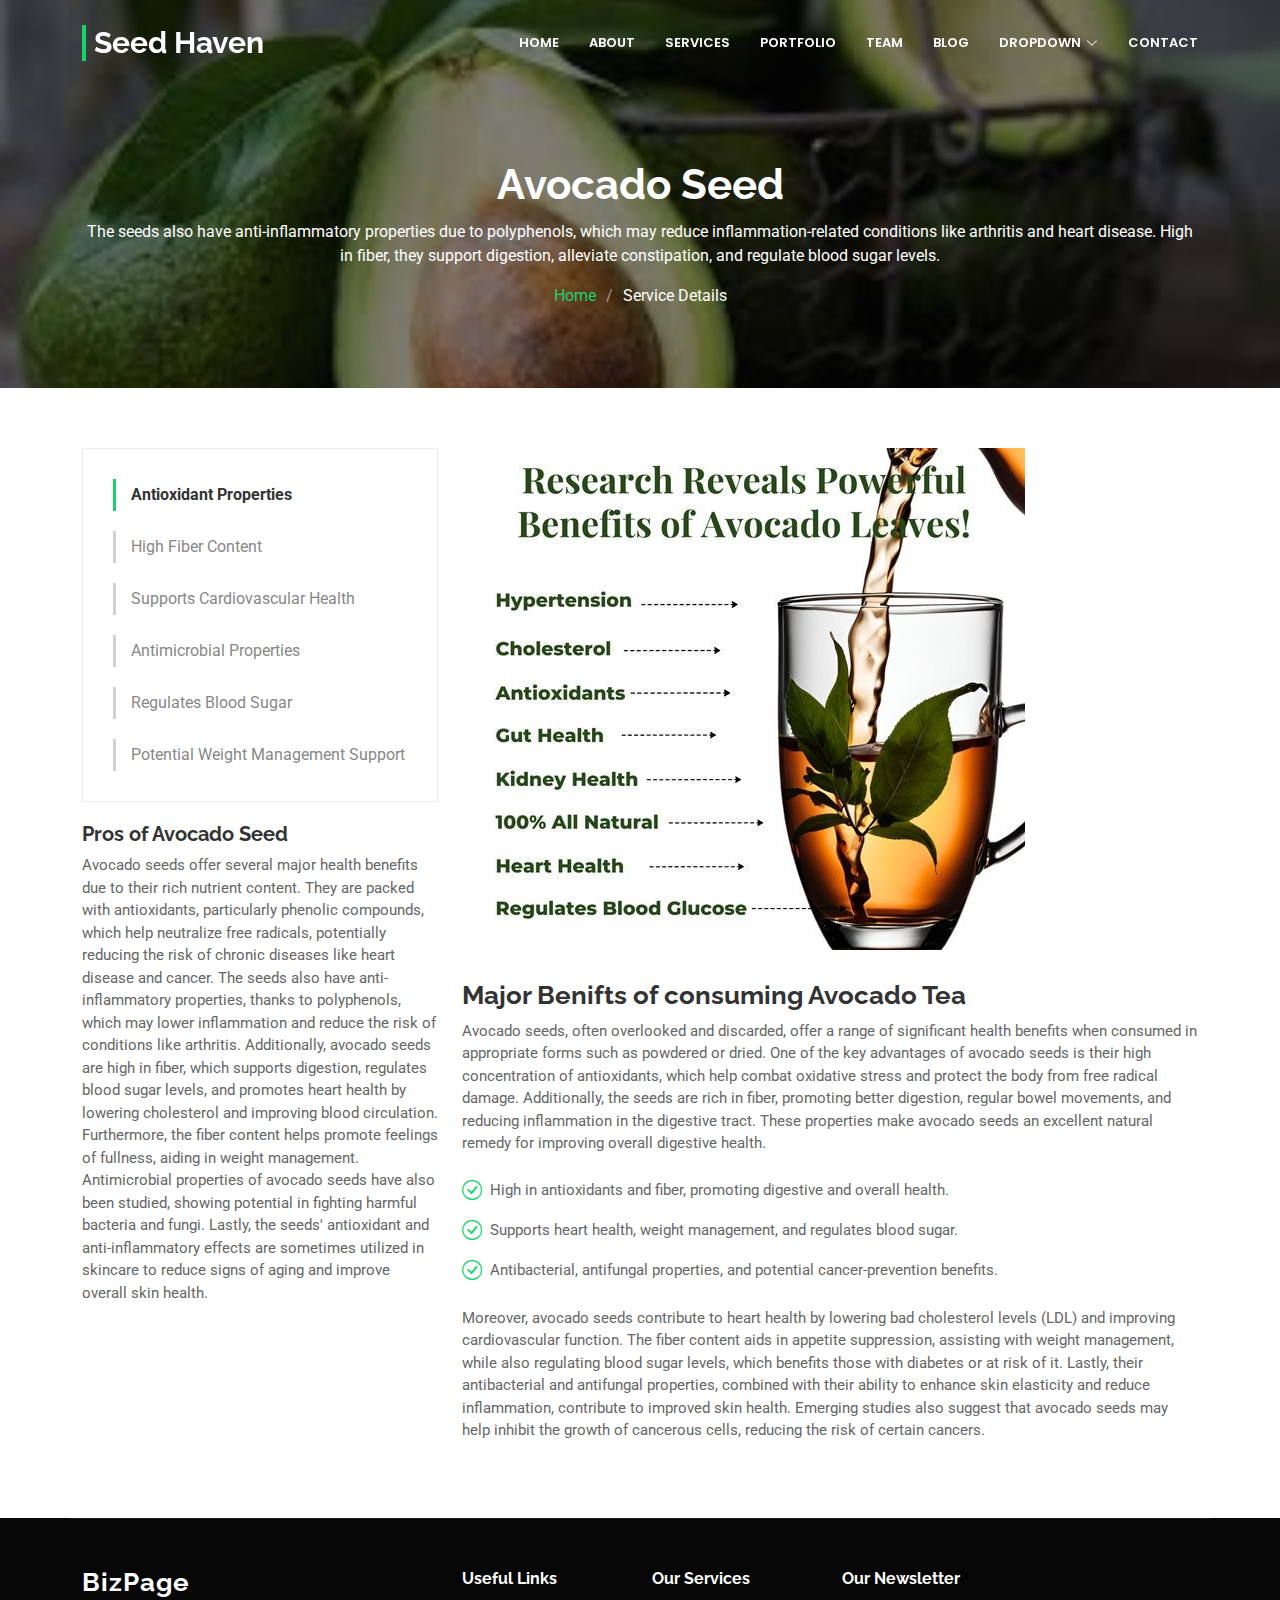
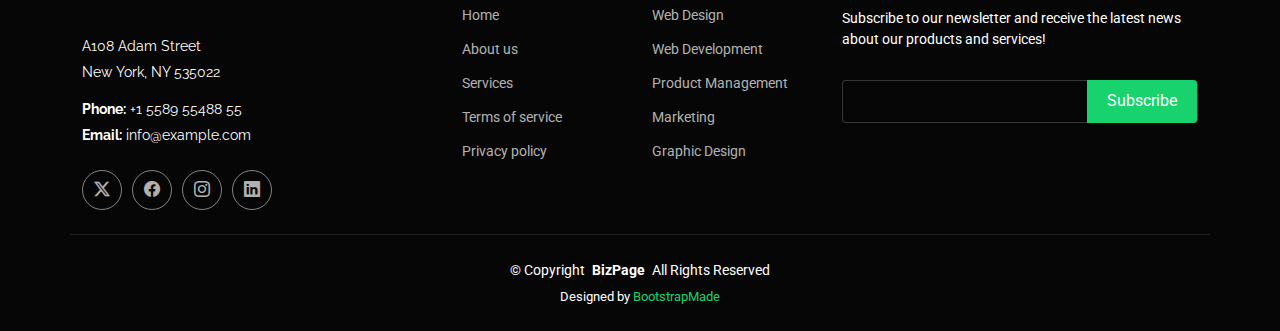
<file: BizPage/service-details.html>
<!DOCTYPE html>
<html lang="en">

<head>
  <meta charset="utf-8">
  <meta content="width=device-width, initial-scale=1.0" name="viewport">
  <title>Seed Haven</title>
  <meta name="description" content="">
  <meta name="keywords" content="">

  <!-- Favicons -->
  <link href="assets/img/favicon.png" rel="icon">
  <link href="assets/img/apple-touch-icon.png" rel="apple-touch-icon">

  <!-- Fonts -->
  <link href="https://fonts.googleapis.com" rel="preconnect">
  <link href="https://fonts.gstatic.com" rel="preconnect" crossorigin>
  <link href="https://fonts.googleapis.com/css2?family=Roboto:ital,wght@0,100;0,300;0,400;0,500;0,700;0,900;1,100;1,300;1,400;1,500;1,700;1,900&family=Poppins:ital,wght@0,100;0,200;0,300;0,400;0,500;0,600;0,700;0,800;0,900;1,100;1,200;1,300;1,400;1,500;1,600;1,700;1,800;1,900&family=Raleway:ital,wght@0,100;0,200;0,300;0,400;0,500;0,600;0,700;0,800;0,900;1,100;1,200;1,300;1,400;1,500;1,600;1,700;1,800;1,900&display=swap" rel="stylesheet">

  <!-- Vendor CSS Files -->
  <link href="assets/vendor/bootstrap/css/bootstrap.min.css" rel="stylesheet">
  <link href="assets/vendor/bootstrap-icons/bootstrap-icons.css" rel="stylesheet">
  <link href="assets/vendor/aos/aos.css" rel="stylesheet">
  <link href="assets/vendor/glightbox/css/glightbox.min.css" rel="stylesheet">
  <link href="assets/vendor/swiper/swiper-bundle.min.css" rel="stylesheet">

  <!-- Main CSS File -->
  <link href="assets/css/main.css" rel="stylesheet">

  <!-- =======================================================
  * Template Name: BizPage
  * Template URL: https://bootstrapmade.com/bizpage-bootstrap-business-template/
  * Updated: Aug 07 2024 with Bootstrap v5.3.3
  * Author: BootstrapMade.com
  * License: https://bootstrapmade.com/license/
  ======================================================== -->
</head>

<body class="service-details-page">

  <header id="header" class="header d-flex align-items-center fixed-top">
    <div class="container-fluid container-xl position-relative d-flex align-items-center justify-content-between">

      <a href="index.html" class="logo d-flex align-items-center">
        <!-- Uncomment the line below if you also wish to use an image logo -->
        <!-- <img src="assets/img/logo.png" alt=""> -->
        <h1 class="sitename">Seed Haven</h1>
      </a>

      <nav id="navmenu" class="navmenu">
        <ul>
          <li><a href="#hero">Home</a></li>
          <li><a href="#about">About</a></li>
          <li><a href="#services">Services</a></li>
          <li><a href="#portfolio">Portfolio</a></li>
          <li><a href="#team">Team</a></li>
          <li><a href="blog.html">Blog</a></li>
          <li class="dropdown"><a href="#"><span>Dropdown</span> <i class="bi bi-chevron-down toggle-dropdown"></i></a>
            <ul>
              <li><a href="#">Dropdown 1</a></li>
              <li class="dropdown"><a href="#"><span>Deep Dropdown</span> <i class="bi bi-chevron-down toggle-dropdown"></i></a>
                <ul>
                  <li><a href="#">Deep Dropdown 1</a></li>
                  <li><a href="#">Deep Dropdown 2</a></li>
                  <li><a href="#">Deep Dropdown 3</a></li>
                  <li><a href="#">Deep Dropdown 4</a></li>
                  <li><a href="#">Deep Dropdown 5</a></li>
                </ul>
              </li>
              <li><a href="#">Dropdown 2</a></li>
              <li><a href="#">Dropdown 3</a></li>
              <li><a href="#">Dropdown 4</a></li>
            </ul>
          </li>
          <li><a href="#contact">Contact</a></li>
        </ul>
        <i class="mobile-nav-toggle d-xl-none bi bi-list"></i>
      </nav>

    </div>
  </header>

  <main class="main">

    <!-- Page Title -->
    <div class="page-title dark-background" data-aos="fade" style="background-image: url(assets/img/Avoc.jpg);">
      <div class="container position-relative">
        <h1>Avocado Seed </h1>
        <p>The seeds also have anti-inflammatory properties due to polyphenols, which may reduce inflammation-related conditions like arthritis and heart disease. High in fiber, they support digestion, alleviate constipation, and regulate blood sugar levels.</p>
        <nav class="breadcrumbs">
          <ol>
            <li><a href="index.html">Home</a></li>
            <li class="current">Service Details</li>
          </ol>
        </nav>
      </div>
    </div><!-- End Page Title -->

    <!-- Service Details Section -->
    <section id="service-details" class="service-details section">

      <div class="container">

        <div class="row gy-4">

          <div class="col-lg-4" data-aos="fade-up" data-aos-delay="100">
            <div class="services-list">
              <a href="#" class="active">Antioxidant Properties</a>
              <a href="#">High Fiber Content</a>
              <a href="#">Supports Cardiovascular Health</a>
              <a href="#">Antimicrobial Properties</a>
              <a href="#">Regulates Blood Sugar</a>
              <a href="#">Potential Weight Management Support</a>
            </div>

            <h4>Pros of Avocado Seed</h4>
            <p>Avocado seeds offer several major health benefits due to their rich nutrient content. They are packed with antioxidants, particularly phenolic compounds, which help neutralize free radicals, potentially reducing the risk of chronic diseases like heart disease and cancer. The seeds also have anti-inflammatory properties, thanks to polyphenols, which may lower inflammation and reduce the risk of conditions like arthritis. Additionally, avocado seeds are high in fiber, which supports digestion, regulates blood sugar levels, and promotes heart health by lowering cholesterol and improving blood circulation. Furthermore, the fiber content helps promote feelings of fullness, aiding in weight management. Antimicrobial properties of avocado seeds have also been studied, showing potential in fighting harmful bacteria and fungi. Lastly, the seeds' antioxidant and anti-inflammatory effects are sometimes utilized in skincare to reduce signs of aging and improve overall skin health.</p>
          </div>

          <div class="col-lg-8" data-aos="fade-up" data-aos-delay="200">
            <img src="assets/img/seed benefits.jpg" alt="" class="img-fluid services-img">
            <h3>Major Benifts of consuming Avocado Tea</h3>
            <p>
              Avocado seeds, often overlooked and discarded, offer a range of significant health benefits when consumed in appropriate forms such as powdered or dried. One of the key advantages of avocado seeds is their high concentration of antioxidants, which help combat oxidative stress and protect the body from free radical damage. Additionally, the seeds are rich in fiber, promoting better digestion, regular bowel movements, and reducing inflammation in the digestive tract. These properties make avocado seeds an excellent natural remedy for improving overall digestive health.
            </p>
            <ul>
              <li><i class="bi bi-check-circle"></i> <span>High in antioxidants and fiber, promoting digestive and overall health.</span></li>
              <li><i class="bi bi-check-circle"></i> <span>Supports heart health, weight management, and regulates blood sugar.</span></li>
              <li><i class="bi bi-check-circle"></i> <span>Antibacterial, antifungal properties, and potential cancer-prevention benefits.</span></li>
            </ul>
            <p>
              Moreover, avocado seeds contribute to heart health by lowering bad cholesterol levels (LDL) and improving cardiovascular function. The fiber content aids in appetite suppression, assisting with weight management, while also regulating blood sugar levels, which benefits those with diabetes or at risk of it. Lastly, their antibacterial and antifungal properties, combined with their ability to enhance skin elasticity and reduce inflammation, contribute to improved skin health. Emerging studies also suggest that avocado seeds may help inhibit the growth of cancerous cells, reducing the risk of certain cancers.
            </p>
            
          </div>

        </div>

      </div>

    </section><!-- /Service Details Section -->

  </main>

  <footer id="footer" class="footer dark-background">

    <div class="container footer-top">
      <div class="row gy-4">
        <div class="col-lg-4 col-md-6 footer-about">
          <a href="index.html" class="logo d-flex align-items-center">
            <span class="sitename">BizPage</span>
          </a>
          <div class="footer-contact pt-3">
            <p>A108 Adam Street</p>
            <p>New York, NY 535022</p>
            <p class="mt-3"><strong>Phone:</strong> <span>+1 5589 55488 55</span></p>
            <p><strong>Email:</strong> <span>info@example.com</span></p>
          </div>
          <div class="social-links d-flex mt-4">
            <a href=""><i class="bi bi-twitter-x"></i></a>
            <a href=""><i class="bi bi-facebook"></i></a>
            <a href=""><i class="bi bi-instagram"></i></a>
            <a href=""><i class="bi bi-linkedin"></i></a>
          </div>
        </div>

        <div class="col-lg-2 col-md-3 footer-links">
          <h4>Useful Links</h4>
          <ul>
            <li><a href="#">Home</a></li>
            <li><a href="#">About us</a></li>
            <li><a href="#">Services</a></li>
            <li><a href="#">Terms of service</a></li>
            <li><a href="#">Privacy policy</a></li>
          </ul>
        </div>

        <div class="col-lg-2 col-md-3 footer-links">
          <h4>Our Services</h4>
          <ul>
            <li><a href="#">Web Design</a></li>
            <li><a href="#">Web Development</a></li>
            <li><a href="#">Product Management</a></li>
            <li><a href="#">Marketing</a></li>
            <li><a href="#">Graphic Design</a></li>
          </ul>
        </div>

        <div class="col-lg-4 col-md-12 footer-newsletter">
          <h4>Our Newsletter</h4>
          <p>Subscribe to our newsletter and receive the latest news about our products and services!</p>
          <form action="forms/newsletter.php" method="post" class="php-email-form">
            <div class="newsletter-form"><input type="email" name="email"><input type="submit" value="Subscribe"></div>
            <div class="loading">Loading</div>
            <div class="error-message"></div>
            <div class="sent-message">Your subscription request has been sent. Thank you!</div>
          </form>
        </div>

      </div>
    </div>

    <div class="container copyright text-center mt-4">
      <p>© <span>Copyright</span> <strong class="px-1 sitename">BizPage</strong> <span>All Rights Reserved</span></p>
      <div class="credits">
        <!-- All the links in the footer should remain intact. -->
        <!-- You can delete the links only if you've purchased the pro version. -->
        <!-- Licensing information: https://bootstrapmade.com/license/ -->
        <!-- Purchase the pro version with working PHP/AJAX contact form: [buy-url] -->
        Designed by <a href="https://bootstrapmade.com/">BootstrapMade</a>
      </div>
    </div>

  </footer>

  <!-- Scroll Top -->
  <a href="#" id="scroll-top" class="scroll-top d-flex align-items-center justify-content-center"><i class="bi bi-arrow-up-short"></i></a>

  <!-- Preloader -->
  <div id="preloader"></div>

  <!-- Vendor JS Files -->
  <script src="assets/vendor/bootstrap/js/bootstrap.bundle.min.js"></script>
  <script src="assets/vendor/php-email-form/validate.js"></script>
  <script src="assets/vendor/aos/aos.js"></script>
  <script src="assets/vendor/purecounter/purecounter_vanilla.js"></script>
  <script src="assets/vendor/glightbox/js/glightbox.min.js"></script>
  <script src="assets/vendor/imagesloaded/imagesloaded.pkgd.min.js"></script>
  <script src="assets/vendor/isotope-layout/isotope.pkgd.min.js"></script>
  <script src="assets/vendor/swiper/swiper-bundle.min.js"></script>

  <!-- Main JS File -->
  <script src="assets/js/main.js"></script>

</body>

</html>
</file>
<file: BizPage/assets/css/main.css>
/**
* Template Name: BizPage
* Template URL: https://bootstrapmade.com/bizpage-bootstrap-business-template/
* Updated: Aug 07 2024 with Bootstrap v5.3.3
* Author: BootstrapMade.com
* License: https://bootstrapmade.com/license/
*/

/*--------------------------------------------------------------
# Font & Color Variables
# Help: https://bootstrapmade.com/color-system/
--------------------------------------------------------------*/
/* Fonts */
:root {
  --default-font: "Roboto",  system-ui, -apple-system, "Segoe UI", Roboto, "Helvetica Neue", Arial, "Noto Sans", "Liberation Sans", sans-serif, "Apple Color Emoji", "Segoe UI Emoji", "Segoe UI Symbol", "Noto Color Emoji";
  --heading-font: "Raleway",  sans-serif;
  --nav-font: "Poppins",  sans-serif;
}

/* Global Colors - The following color variables are used throughout the website. Updating them here will change the color scheme of the entire website */
:root { 
  --background-color: #ffffff; /* Background color for the entire website, including individual sections */
  --default-color: #666666; /* Default color used for the majority of the text content across the entire website */
  --heading-color: #333333; /* Color for headings, subheadings and title throughout the website */
  --accent-color: #18d26e; /* Accent color that represents your brand on the website. It's used for buttons, links, and other elements that need to stand out */
  --surface-color: #ffffff; /* The surface color is used as a background of boxed elements within sections, such as cards, icon boxes, or other elements that require a visual separation from the global background. */
  --contrast-color: #ffffff; /* Contrast color for text, ensuring readability against backgrounds of accent, heading, or default colors. */
}

/* Nav Menu Colors - The following color variables are used specifically for the navigation menu. They are separate from the global colors to allow for more customization options */
:root {
  --nav-color: #ffffff;  /* The default color of the main navmenu links */
  --nav-hover-color: #18d26e; /* Applied to main navmenu links when they are hovered over or active */
  --nav-mobile-background-color: #ffffff; /* Used as the background color for mobile navigation menu */
  --nav-dropdown-background-color: #ffffff; /* Used as the background color for dropdown items that appear when hovering over primary navigation items */
  --nav-dropdown-color: #666666; /* Used for navigation links of the dropdown items in the navigation menu. */
  --nav-dropdown-hover-color: #18d26e; /* Similar to --nav-hover-color, this color is applied to dropdown navigation links when they are hovered over. */
}

/* Color Presets - These classes override global colors when applied to any section or element, providing reuse of the sam color scheme. */

.light-background {
  --background-color: #f7f7f7;
  --surface-color: #ffffff;
}

.dark-background {
  --background-color: #060606;
  --default-color: #ffffff;
  --heading-color: #ffffff;
  --surface-color: #252525;
  --contrast-color: #ffffff;
}

/* Smooth scroll */
:root {
  scroll-behavior: smooth;
}

/*--------------------------------------------------------------
# General Styling & Shared Classes
--------------------------------------------------------------*/
body {
  color: var(--default-color);
  background-color: var(--background-color);
  font-family: var(--default-font);
}

a {
  color: var(--accent-color);
  text-decoration: none;
  transition: 0.3s;
}

a:hover {
  color: color-mix(in srgb, var(--accent-color), transparent 25%);
  text-decoration: none;
}

h1,
h2,
h3,
h4,
h5,
h6 {
  color: var(--heading-color);
  font-family: var(--heading-font);
}

/* PHP Email Form Messages
------------------------------*/
.php-email-form .error-message {
  display: none;
  background: #df1529;
  color: #ffffff;
  text-align: left;
  padding: 15px;
  margin-bottom: 24px;
  font-weight: 600;
}

.php-email-form .sent-message {
  display: none;
  color: #ffffff;
  background: #059652;
  text-align: center;
  padding: 15px;
  margin-bottom: 24px;
  font-weight: 600;
}

.php-email-form .loading {
  display: none;
  background: var(--surface-color);
  text-align: center;
  padding: 15px;
  margin-bottom: 24px;
}

.php-email-form .loading:before {
  content: "";
  display: inline-block;
  border-radius: 50%;
  width: 24px;
  height: 24px;
  margin: 0 10px -6px 0;
  border: 3px solid var(--accent-color);
  border-top-color: var(--surface-color);
  animation: php-email-form-loading 1s linear infinite;
}

@keyframes php-email-form-loading {
  0% {
    transform: rotate(0deg);
  }

  100% {
    transform: rotate(360deg);
  }
}

/*--------------------------------------------------------------
# Global Header
--------------------------------------------------------------*/
.header {
  --background-color: rgba(0, 0, 0, 0);
  --default-color: #ffffff;
  --heading-color: #ffffff;
  color: var(--default-color);
  background-color: var(--background-color);
  padding: 15px 0;
  transition: all 0.5s;
  z-index: 997;
}

.header .logo {
  line-height: 1;
}

.header .logo img {
  max-height: 32px;
  margin-right: 8px;
}

.header .logo h1 {
  font-size: 30px;
  margin: 0;
  font-weight: 700;
  color: var(--heading-color);
  border-left: 4px solid var(--accent-color);
  padding-left: 8px;
}

.scrolled .header {
  box-shadow: 0px 0 18px rgba(0, 0, 0, 0.1);
}

/* Global Header on Scroll
------------------------------*/
.scrolled .header {
  --background-color: rgba(0, 0, 0, 0.9);
}

/*--------------------------------------------------------------
# Navigation Menu
--------------------------------------------------------------*/
/* Navmenu - Desktop */
@media (min-width: 1200px) {
  .navmenu {
    padding: 0;
  }

  .navmenu ul {
    margin: 0;
    padding: 0;
    display: flex;
    list-style: none;
    align-items: center;
  }

  .navmenu li {
    position: relative;
  }

  .navmenu a,
  .navmenu a:focus {
    color: var(--nav-color);
    padding: 18px 15px;
    font-size: 13px;
    font-family: var(--nav-font);
    font-weight: 600;
    text-transform: uppercase;
    display: flex;
    align-items: center;
    justify-content: space-between;
    white-space: nowrap;
    transition: 0.3s;
  }

  .navmenu a i,
  .navmenu a:focus i {
    font-size: 12px;
    line-height: 0;
    margin-left: 5px;
    transition: 0.3s;
  }

  .navmenu li:last-child a {
    padding-right: 0;
  }

  .navmenu li:hover>a,
  .navmenu .active,
  .navmenu .active:focus {
    color: var(--nav-hover-color);
  }

  .navmenu .dropdown ul {
    margin: 0;
    padding: 10px 0;
    background: var(--nav-dropdown-background-color);
    display: block;
    position: absolute;
    visibility: hidden;
    left: 14px;
    top: 130%;
    opacity: 0;
    transition: 0.3s;
    border-radius: 4px;
    z-index: 99;
    box-shadow: 0px 0px 30px rgba(0, 0, 0, 0.1);
  }

  .navmenu .dropdown ul li {
    min-width: 200px;
  }

  .navmenu .dropdown ul a {
    padding: 10px 20px;
    font-size: 15px;
    text-transform: none;
    color: var(--nav-dropdown-color);
  }

  .navmenu .dropdown ul a i {
    font-size: 12px;
  }

  .navmenu .dropdown ul a:hover,
  .navmenu .dropdown ul .active:hover,
  .navmenu .dropdown ul li:hover>a {
    color: var(--nav-dropdown-hover-color);
  }

  .navmenu .dropdown:hover>ul {
    opacity: 1;
    top: 100%;
    visibility: visible;
  }

  .navmenu .dropdown .dropdown ul {
    top: 0;
    left: -90%;
    visibility: hidden;
  }

  .navmenu .dropdown .dropdown:hover>ul {
    opacity: 1;
    top: 0;
    left: -100%;
    visibility: visible;
  }
}

/* Navmenu - Mobile */
@media (max-width: 1199px) {
  .mobile-nav-toggle {
    color: var(--nav-color);
    font-size: 28px;
    line-height: 0;
    margin-right: 10px;
    cursor: pointer;
    transition: color 0.3s;
  }

  .navmenu {
    padding: 0;
    z-index: 9997;
  }

  .navmenu ul {
    display: none;
    list-style: none;
    position: absolute;
    inset: 60px 20px 20px 20px;
    padding: 10px 0;
    margin: 0;
    border-radius: 6px;
    background-color: var(--nav-mobile-background-color);
    overflow-y: auto;
    transition: 0.3s;
    z-index: 9998;
    box-shadow: 0px 0px 30px rgba(0, 0, 0, 0.1);
  }

  .navmenu a,
  .navmenu a:focus {
    color: var(--nav-dropdown-color);
    padding: 10px 20px;
    font-family: var(--nav-font);
    font-size: 17px;
    font-weight: 500;
    display: flex;
    align-items: center;
    justify-content: space-between;
    white-space: nowrap;
    transition: 0.3s;
  }

  .navmenu a i,
  .navmenu a:focus i {
    font-size: 12px;
    line-height: 0;
    margin-left: 5px;
    width: 30px;
    height: 30px;
    display: flex;
    align-items: center;
    justify-content: center;
    border-radius: 50%;
    transition: 0.3s;
    background-color: color-mix(in srgb, var(--accent-color), transparent 90%);
  }

  .navmenu a i:hover,
  .navmenu a:focus i:hover {
    background-color: var(--accent-color);
    color: var(--contrast-color);
  }

  .navmenu a:hover,
  .navmenu .active,
  .navmenu .active:focus {
    color: var(--nav-dropdown-hover-color);
  }

  .navmenu .active i,
  .navmenu .active:focus i {
    background-color: var(--accent-color);
    color: var(--contrast-color);
    transform: rotate(180deg);
  }

  .navmenu .dropdown ul {
    position: static;
    display: none;
    z-index: 99;
    padding: 10px 0;
    margin: 10px 20px;
    background-color: var(--nav-dropdown-background-color);
    border: 1px solid color-mix(in srgb, var(--default-color), transparent 90%);
    box-shadow: none;
    transition: all 0.5s ease-in-out;
  }

  .navmenu .dropdown ul ul {
    background-color: rgba(33, 37, 41, 0.1);
  }

  .navmenu .dropdown>.dropdown-active {
    display: block;
    background-color: rgba(33, 37, 41, 0.03);
  }

  .mobile-nav-active {
    overflow: hidden;
  }

  .mobile-nav-active .mobile-nav-toggle {
    color: #fff;
    position: absolute;
    font-size: 32px;
    top: 15px;
    right: 15px;
    margin-right: 0;
    z-index: 9999;
  }

  .mobile-nav-active .navmenu {
    position: fixed;
    overflow: hidden;
    inset: 0;
    background: rgba(33, 37, 41, 0.8);
    transition: 0.3s;
  }

  .mobile-nav-active .navmenu>ul {
    display: block;
  }
}

/*--------------------------------------------------------------
# Global Footer
--------------------------------------------------------------*/
.footer {
  color: var(--default-color);
  background-color: var(--background-color);
  font-size: 14px;
  position: relative;
}

.footer .footer-top {
  padding-top: 50px;
  border-top: 1px solid color-mix(in srgb, var(--default-color), transparent 90%);
}

.footer .footer-about .logo {
  line-height: 1;
  margin-bottom: 25px;
}

.footer .footer-about .logo img {
  max-height: 40px;
  margin-right: 6px;
}

.footer .footer-about .logo span {
  font-size: 26px;
  font-weight: 700;
  letter-spacing: 1px;
  font-family: var(--heading-font);
  color: var(--heading-color);
}

.footer .footer-about p {
  font-size: 14px;
  font-family: var(--heading-font);
}

.footer .social-links a {
  display: flex;
  align-items: center;
  justify-content: center;
  width: 40px;
  height: 40px;
  border-radius: 50%;
  border: 1px solid color-mix(in srgb, var(--default-color), transparent 50%);
  font-size: 16px;
  color: color-mix(in srgb, var(--default-color), transparent 30%);
  margin-right: 10px;
  transition: 0.3s;
}

.footer .social-links a:hover {
  color: var(--accent-color);
  border-color: var(--accent-color);
}

.footer h4 {
  font-size: 16px;
  font-weight: bold;
  position: relative;
  padding-bottom: 12px;
}

.footer .footer-links {
  margin-bottom: 30px;
}

.footer .footer-links ul {
  list-style: none;
  padding: 0;
  margin: 0;
}

.footer .footer-links ul i {
  padding-right: 2px;
  font-size: 12px;
  line-height: 0;
}

.footer .footer-links ul li {
  padding: 10px 0;
  display: flex;
  align-items: center;
}

.footer .footer-links ul li:first-child {
  padding-top: 0;
}

.footer .footer-links ul a {
  color: color-mix(in srgb, var(--default-color), transparent 30%);
  display: inline-block;
  line-height: 1;
}

.footer .footer-links ul a:hover {
  color: var(--accent-color);
}

.footer .footer-contact p {
  margin-bottom: 5px;
}

.footer .footer-newsletter .newsletter-form {
  margin-top: 30px;
  margin-bottom: 15px;
  padding: 6px 8px;
  position: relative;
  border-radius: 4px;
  border: 1px solid color-mix(in srgb, var(--default-color), transparent 80%);
  display: flex;
  background-color: var(--background-color);
  transition: 0.3s;
}

.footer .footer-newsletter .newsletter-form:focus-within {
  border-color: var(--accent-color);
}

.footer .footer-newsletter .newsletter-form input[type=email] {
  border: 0;
  padding: 4px;
  width: 100%;
  background-color: var(--background-color);
  color: var(--default-color);
}

.footer .footer-newsletter .newsletter-form input[type=email]:focus-visible {
  outline: none;
}

.footer .footer-newsletter .newsletter-form input[type=submit] {
  border: 0;
  font-size: 16px;
  padding: 0 20px;
  margin: -7px -8px -7px 0;
  background: var(--accent-color);
  color: var(--contrast-color);
  transition: 0.3s;
  border-radius: 0 4px 4px 0;
}

.footer .footer-newsletter .newsletter-form input[type=submit]:hover {
  background: color-mix(in srgb, var(--accent-color), transparent 20%);
}

.footer .copyright {
  padding: 25px 0;
  border-top: 1px solid color-mix(in srgb, var(--default-color), transparent 90%);
}

.footer .copyright p {
  margin-bottom: 0;
}

.footer .credits {
  margin-top: 6px;
  font-size: 13px;
}

/*--------------------------------------------------------------
# Preloader
--------------------------------------------------------------*/
#preloader {
  position: fixed;
  inset: 0;
  z-index: 999999;
  overflow: hidden;
  background: var(--background-color);
  transition: all 0.6s ease-out;
}

#preloader:before {
  content: "";
  position: fixed;
  top: calc(50% - 30px);
  left: calc(50% - 30px);
  border: 6px solid #ffffff;
  border-color: var(--accent-color) transparent var(--accent-color) transparent;
  border-radius: 50%;
  width: 60px;
  height: 60px;
  animation: animate-preloader 1.5s linear infinite;
}

@keyframes animate-preloader {
  0% {
    transform: rotate(0deg);
  }

  100% {
    transform: rotate(360deg);
  }
}

/*--------------------------------------------------------------
# Scroll Top Button
--------------------------------------------------------------*/
.scroll-top {
  position: fixed;
  visibility: hidden;
  opacity: 0;
  right: 15px;
  bottom: 15px;
  z-index: 99999;
  background-color: var(--accent-color);
  width: 40px;
  height: 40px;
  border-radius: 4px;
  transition: all 0.4s;
}

.scroll-top i {
  font-size: 24px;
  color: var(--contrast-color);
  line-height: 0;
}

.scroll-top:hover {
  background-color: color-mix(in srgb, var(--accent-color), transparent 20%);
  color: var(--contrast-color);
}

.scroll-top.active {
  visibility: visible;
  opacity: 1;
}

/*--------------------------------------------------------------
# Disable aos animation delay on mobile devices
--------------------------------------------------------------*/
@media screen and (max-width: 768px) {
  [data-aos-delay] {
    transition-delay: 0 !important;
  }
}

/*--------------------------------------------------------------
# Global Page Titles & Breadcrumbs
--------------------------------------------------------------*/
.page-title {
  color: var(--default-color);
  background-color: var(--background-color);
  background-size: cover;
  background-position: center;
  background-repeat: no-repeat;
  padding: 160px 0 80px 0;
  text-align: center;
  position: relative;
}

.page-title:before {
  content: "";
  background-color: color-mix(in srgb, var(--background-color), transparent 50%);
  position: absolute;
  inset: 0;
}

.page-title h1 {
  font-size: 42px;
  font-weight: 700;
  margin-bottom: 10px;
}

.page-title .breadcrumbs ol {
  display: flex;
  flex-wrap: wrap;
  list-style: none;
  justify-content: center;
  padding: 0;
  margin: 0;
  font-size: 16px;
  font-weight: 400;
}

.page-title .breadcrumbs ol li+li {
  padding-left: 10px;
}

.page-title .breadcrumbs ol li+li::before {
  content: "/";
  display: inline-block;
  padding-right: 10px;
  color: color-mix(in srgb, var(--default-color), transparent 50%);
}

/*--------------------------------------------------------------
# Global Sections
--------------------------------------------------------------*/
section,
.section {
  color: var(--default-color);
  background-color: var(--background-color);
  padding: 60px 0;
  scroll-margin-top: 85px;
  overflow: clip;
}

@media (max-width: 1199px) {

  section,
  .section {
    scroll-margin-top: 66px;
  }
}

/*--------------------------------------------------------------
# Global Section Titles
--------------------------------------------------------------*/
.section-title {
  text-align: center;
  padding-bottom: 60px;
  position: relative;
}

.section-title h2 {
  font-size: 32px;
  font-weight: 700;
  margin-bottom: 20px;
  padding-bottom: 20px;
  position: relative;
}

.section-title h2:before {
  content: "";
  position: absolute;
  display: block;
  width: 160px;
  height: 1px;
  background: color-mix(in srgb, var(--default-color), transparent 60%);
  left: 0;
  right: 0;
  bottom: 1px;
  margin: auto;
}

.section-title h2::after {
  content: "";
  position: absolute;
  display: block;
  width: 60px;
  height: 3px;
  background: var(--accent-color);
  left: 0;
  right: 0;
  bottom: 0;
  margin: auto;
}

.section-title p {
  margin-bottom: 0;
}

/*--------------------------------------------------------------
# Hero Section
--------------------------------------------------------------*/
.hero {
  padding: 0;
}

.hero .carousel {
  width: 100%;
  min-height: 100vh;
  padding: 0;
  margin: 0;
  background-color: var(--background-color);
  position: relative;
}

.hero img {
  position: absolute;
  inset: 0;
  display: block;
  width: 100%;
  height: 100%;
  object-fit: cover;
  z-index: 1;
}

.hero .carousel-item {
  position: absolute;
  inset: 0;
  background-size: cover;
  background-position: center;
  background-repeat: no-repeat;
  overflow: hidden;
}

.hero .carousel-item:before {
  content: "";
  background: color-mix(in srgb, var(--background-color), transparent 30%);
  position: absolute;
  inset: 0;
  z-index: 2;
}

.hero .carousel-item::before {
  content: "";
  background-color: color-mix(in srgb, var(--background-color), transparent 30%);
  position: absolute;
  inset: 0;
}

.hero .carousel-container {
  position: absolute;
  inset: 90px 64px 64px 64px;
  display: flex;
  justify-content: center;
  align-items: center;
  flex-direction: column;
  z-index: 3;
}

.hero h2 {
  margin-bottom: 30px;
  font-size: 48px;
  font-weight: 700;
  animation: fadeInDown 1s both;
}

@media (max-width: 768px) {
  .hero h2 {
    font-size: 30px;
  }
}

.hero p {
  animation: fadeInDown 1s both 0.2s;
}

@media (min-width: 1024px) {

  .hero h2,
  .hero p {
    max-width: 60%;
  }
}

.hero .btn-get-started {
  color: var(--contrast-color);
  background: var(--accent-color);
  font-family: var(--heading-font);
  font-weight: 500;
  font-size: 15px;
  letter-spacing: 1px;
  display: inline-block;
  padding: 8px 32px;
  border-radius: 50px;
  transition: 0.5s;
  margin: 10px;
  animation: fadeInUp 1s both 0.4s;
}

.hero .btn-get-started:hover {
  background: color-mix(in srgb, var(--accent-color), transparent 20%);
}

.hero .carousel-control-prev,
.hero .carousel-control-next {
  width: 10%;
  transition: 0.3s;
  opacity: 0.5;
}

.hero .carousel-control-prev:focus,
.hero .carousel-control-next:focus {
  opacity: 0.5;
}

.hero .carousel-control-prev:hover,
.hero .carousel-control-next:hover {
  opacity: 0.9;
}

@media (min-width: 1024px) {

  .hero .carousel-control-prev,
  .hero .carousel-control-next {
    width: 5%;
  }
}

.hero .carousel-control-next-icon,
.hero .carousel-control-prev-icon {
  background: none;
  font-size: 32px;
  line-height: 1;
}

.hero .carousel-indicators {
  list-style: none;
}

.hero .carousel-indicators li {
  cursor: pointer;
}

@keyframes fadeInUp {
  from {
    opacity: 0;
    transform: translate3d(0, 100%, 0);
  }

  to {
    opacity: 1;
    transform: translate3d(0, 0, 0);
  }
}

@keyframes fadeInDown {
  from {
    opacity: 0;
    transform: translate3d(0, -100%, 0);
  }

  to {
    opacity: 1;
    transform: translate3d(0, 0, 0);
  }
}

/*--------------------------------------------------------------
# Featured Services Section
--------------------------------------------------------------*/
.featured-services {
  padding: 40px 0 10px 0;
}

.featured-services .service-item {
  position: relative;
  height: 100%;
  margin-bottom: 30px;
}

.featured-services .service-item .icon {
  margin-right: 20px;
}

.featured-services .service-item .icon i {
  color: var(--accent-color);
  font-size: 40px;
  line-height: 0;
  transition: 0.3s;
}

.featured-services .service-item:hover .icon i {
  color: var(--accent-color);
}

.featured-services .service-item .title {
  color: var(--heading-color);
  font-weight: 700;
  margin-bottom: 10px;
  font-size: 20px;
  transition: 0.3s;
}

.featured-services .service-item .description {
  font-size: 15px;
  color: color-mix(in srgb, var(--default-color), transparent 30%);
  margin-bottom: 10px;
}

.featured-services .service-item .readmore {
  display: flex;
  align-items: center;
  color: color-mix(in srgb, var(--default-color), transparent 50%);
  transition: 0.3s;
  font-weight: 700;
  font-size: 14px;
}

.featured-services .service-item .readmore i {
  margin-left: 8px;
}

.featured-services .service-item:hover .title,
.featured-services .service-item:hover .readmore,
.featured-services .service-item:hover .icon i {
  color: var(--accent-color);
}

/*--------------------------------------------------------------
# About Section
--------------------------------------------------------------*/
.about .content .who-we-are {
  text-transform: uppercase;
  margin-bottom: 15px;
  color: color-mix(in srgb, var(--default-color), transparent 40%);
}

.about .content h3 {
  font-size: 2rem;
  font-weight: 700;
}

.about .content ul {
  list-style: none;
  padding: 0;
}

.about .content ul li {
  padding-bottom: 10px;
}

.about .content ul i {
  font-size: 1.25rem;
  margin-right: 4px;
  color: var(--accent-color);
}

.about .content p:last-child {
  margin-bottom: 0;
}

.about .content .read-more {
  background: var(--accent-color);
  color: var(--contrast-color);
  font-family: var(--heading-font);
  font-weight: 500;
  font-size: 16px;
  letter-spacing: 1px;
  padding: 12px 24px;
  border-radius: 5px;
  transition: 0.3s;
  display: inline-flex;
  align-items: center;
  justify-content: center;
}

.about .content .read-more i {
  font-size: 18px;
  margin-left: 5px;
  line-height: 0;
  transition: 0.3s;
}

.about .content .read-more:hover {
  background: color-mix(in srgb, var(--accent-color), transparent 20%);
  padding-right: 19px;
}

.about .content .read-more:hover i {
  margin-left: 10px;
}

.about .about-images img {
  border-radius: 10px;
}

/*--------------------------------------------------------------
# Stats Section
--------------------------------------------------------------*/
.stats .stats-item {
  padding: 30px;
  width: 100%;
}

.stats .stats-item span {
  font-size: 48px;
  display: block;
  color: var(--accent-color);
  font-weight: 700;
}

.stats .stats-item p {
  color: color-mix(in srgb, var(--default-color), transparent 40%);
  padding: 0;
  margin: 0;
  font-family: var(--heading-font);
  font-size: 15px;
  font-weight: 600;
}

/*--------------------------------------------------------------
# Services Section
--------------------------------------------------------------*/
.services .service-item {
  background-color: var(--surface-color);
  padding: 30px;
  border: 1px solid color-mix(in srgb, var(--default-color), transparent 85%);
  transition: 0.3s;
}

.services .service-item .icon {
  font-size: 36px;
  line-height: 0;
  margin-right: 30px;
  color: var(--accent-color);
}

.services .service-item .title {
  font-weight: 700;
  margin-bottom: 15px;
  font-size: 20px;
}

.services .service-item .title a {
  color: var(--heading-color);
}

.services .service-item .description {
  line-height: 24px;
  font-size: 14px;
  margin: 0;
}

.services .service-item:hover {
  border-color: var(--accent-color);
}

.services .service-item:hover .title a {
  color: var(--accent-color);
}

/*--------------------------------------------------------------
# Call To Action Section
--------------------------------------------------------------*/
.call-to-action {
  padding: 80px 0;
  position: relative;
  clip-path: inset(0);
}

.call-to-action img {
  position: fixed;
  top: 0;
  left: 0;
  display: block;
  width: 100%;
  height: 100%;
  object-fit: cover;
  z-index: 1;
}

.call-to-action:before {
  content: "";
  background: color-mix(in srgb, var(--background-color), transparent 50%);
  position: absolute;
  inset: 0;
  z-index: 2;
}

.call-to-action .container {
  position: relative;
  z-index: 3;
}

.call-to-action h3 {
  font-size: 28px;
  font-weight: 700;
  color: var(--default-color);
}

.call-to-action p {
  color: var(--default-color);
}

.call-to-action .cta-btn {
  font-family: var(--heading-font);
  font-weight: 500;
  font-size: 16px;
  letter-spacing: 1px;
  display: inline-block;
  padding: 12px 40px;
  border-radius: 5px;
  transition: 0.5s;
  margin: 10px;
  border: 2px solid var(--contrast-color);
  color: var(--contrast-color);
}

.call-to-action .cta-btn:hover {
  background: var(--accent-color);
  border: 2px solid var(--accent-color);
}

/*--------------------------------------------------------------
# Portfolio Section
--------------------------------------------------------------*/
.portfolio .portfolio-filters {
  padding: 0;
  margin: 0 auto 20px auto;
  list-style: none;
  text-align: center;
}

.portfolio .portfolio-filters li {
  cursor: pointer;
  display: inline-block;
  padding: 0;
  font-size: 16px;
  font-weight: 600;
  margin: 0 10px;
  line-height: 1;
  text-transform: uppercase;
  margin-bottom: 5px;
  transition: all 0.3s ease-in-out;
}

.portfolio .portfolio-filters li:hover,
.portfolio .portfolio-filters li.filter-active {
  color: var(--accent-color);
}

.portfolio .portfolio-filters li:first-child {
  margin-left: 0;
}

.portfolio .portfolio-filters li:last-child {
  margin-right: 0;
}

@media (max-width: 575px) {
  .portfolio .portfolio-filters li {
    font-size: 14px;
    margin: 0 5px;
  }
}

.portfolio .portfolio-item {
  position: relative;
}

.portfolio .portfolio-item .portfolio-info {
  background-color: color-mix(in srgb, var(--surface-color), transparent 10%);
  opacity: 0;
  position: absolute;
  left: 30px;
  right: 30px;
  bottom: 0;
  z-index: 3;
  transition: all ease-in-out 0.3s;
  padding: 15px;
}

.portfolio .portfolio-item .portfolio-info h4 {
  font-size: 18px;
  font-weight: 600;
  padding-right: 50px;
}

.portfolio .portfolio-item .portfolio-info p {
  color: color-mix(in srgb, var(--default-color), transparent 30%);
  font-size: 14px;
  margin-bottom: 0;
  padding-right: 50px;
}

.portfolio .portfolio-item .portfolio-info .preview-link,
.portfolio .portfolio-item .portfolio-info .details-link {
  position: absolute;
  right: 50px;
  font-size: 24px;
  top: calc(50% - 14px);
  color: color-mix(in srgb, var(--default-color), transparent 30%);
  transition: 0.3s;
  line-height: 0;
}

.portfolio .portfolio-item .portfolio-info .preview-link:hover,
.portfolio .portfolio-item .portfolio-info .details-link:hover {
  color: var(--accent-color);
}

.portfolio .portfolio-item .portfolio-info .details-link {
  right: 14px;
  font-size: 28px;
}

.portfolio .portfolio-item:hover .portfolio-info {
  opacity: 1;
  bottom: 20px;
}

/*--------------------------------------------------------------
# Testimonials Section
--------------------------------------------------------------*/
.testimonials .section-header {
  margin-bottom: 40px;
}

.testimonials .testimonials-carousel,
.testimonials .testimonials-slider {
  overflow: hidden;
}

.testimonials .testimonial-item {
  text-align: center;
}

.testimonials .testimonial-item .testimonial-img {
  width: 120px;
  border-radius: 50%;
  border: 4px solid var(--background-color);
  margin: 0 auto;
}

.testimonials .testimonial-item h3 {
  font-size: 20px;
  font-weight: bold;
  margin: 10px 0 5px 0;
}

.testimonials .testimonial-item h4 {
  font-size: 14px;
  color: color-mix(in srgb, var(--default-color), transparent 40%);
  margin: 0 0 15px 0;
}

.testimonials .testimonial-item .stars {
  margin-bottom: 15px;
}

.testimonials .testimonial-item .stars i {
  color: #ffc107;
  margin: 0 1px;
}

.testimonials .testimonial-item .quote-icon-left,
.testimonials .testimonial-item .quote-icon-right {
  color: color-mix(in srgb, var(--accent-color), transparent 50%);
  font-size: 26px;
  line-height: 0;
}

.testimonials .testimonial-item .quote-icon-left {
  display: inline-block;
  left: -5px;
  position: relative;
}

.testimonials .testimonial-item .quote-icon-right {
  display: inline-block;
  right: -5px;
  position: relative;
  top: 10px;
  transform: scale(-1, -1);
}

.testimonials .testimonial-item p {
  font-style: italic;
  margin: 0 auto 15px auto;
}

.testimonials .swiper-wrapper {
  height: auto;
}

.testimonials .swiper-pagination {
  margin-top: 20px;
  position: relative;
}

.testimonials .swiper-pagination .swiper-pagination-bullet {
  width: 12px;
  height: 12px;
  opacity: 1;
  background-color: color-mix(in srgb, var(--default-color), transparent 85%);
}

.testimonials .swiper-pagination .swiper-pagination-bullet-active {
  background-color: var(--accent-color);
}

@media (min-width: 992px) {
  .testimonials .testimonial-item p {
    width: 80%;
  }
}

/*--------------------------------------------------------------
# Team Section
--------------------------------------------------------------*/
.team {
  --default-color: #ffffff;
}

.team .member {
  text-align: center;
  position: relative;
  height: 100%;
}

.team .member .member-info {
  opacity: 0;
  display: flex;
  justify-content: center;
  align-items: center;
  position: absolute;
  inset: 0;
  transition: 0.2s;
}

.team .member .member-info-content {
  margin-top: -50px;
  transition: margin 0.2s;
}

.team .member:hover .member-info {
  background: rgba(0, 0, 0, 0.6);
  opacity: 1;
  transition: 0.4s;
}

.team .member:hover .member-info-content {
  margin-top: 0;
  transition: margin 0.4s;
}

.team .member h4 {
  color: var(--contrast-color);
  font-weight: 700;
  margin-bottom: 2px;
  font-size: 18px;
}

.team .member span {
  font-style: italic;
  display: block;
  font-size: 13px;
}

.team .member .social {
  margin-top: 15px;
}

.team .member .social a {
  transition: 0.3s;
  color: var(--default-color);
}

.team .member .social a:hover {
  color: var(--accent-color);
}

.team .member .social i {
  font-size: 18px;
  margin: 0 2px;
}

/*--------------------------------------------------------------
# Pricing Section
--------------------------------------------------------------*/
.pricing {
  padding: 60px 0 120px 0;
}

.pricing .section-title {
  margin-bottom: 40px;
}

.pricing .pricing-item {
  background-color: var(--surface-color);
  box-shadow: 0 3px 20px -2px rgba(0, 0, 0, 0.1);
  padding: 60px 40px;
  height: 100%;
  position: relative;
  border-radius: 15px;
}

.pricing h3 {
  font-weight: 600;
  margin-bottom: 15px;
  font-size: 20px;
  text-align: center;
}

.pricing .icon {
  margin: 30px auto 20px auto;
  width: 70px;
  height: 70px;
  background: var(--accent-color);
  border-radius: 50%;
  display: flex;
  align-items: center;
  justify-content: center;
  transition: 0.3s;
  transform-style: preserve-3d;
}

.pricing .icon i {
  color: var(--background-color);
  font-size: 28px;
  transition: ease-in-out 0.3s;
  line-height: 0;
}

.pricing .icon::before {
  position: absolute;
  content: "";
  height: 86px;
  width: 86px;
  border-radius: 50%;
  background: color-mix(in srgb, var(--accent-color), transparent 80%);
  transition: all 0.3s ease-out 0s;
  transform: translateZ(-1px);
}

.pricing .icon::after {
  position: absolute;
  content: "";
  height: 102px;
  width: 102px;
  border-radius: 50%;
  background: color-mix(in srgb, var(--accent-color), transparent 90%);
  transition: all 0.3s ease-out 0s;
  transform: translateZ(-2px);
}

.pricing h4 {
  font-size: 48px;
  color: var(--accent-color);
  font-weight: 700;
  font-family: var(--heading-font);
  margin-bottom: 25px;
  text-align: center;
}

.pricing h4 sup {
  font-size: 28px;
}

.pricing h4 span {
  color: color-mix(in srgb, var(--default-color), transparent 50%);
  font-size: 18px;
  font-weight: 400;
}

.pricing ul {
  padding: 20px 0;
  list-style: none;
  color: color-mix(in srgb, var(--default-color), transparent 20%);
  text-align: left;
  line-height: 20px;
}

.pricing ul li {
  padding: 10px 0;
  display: flex;
  align-items: center;
}

.pricing ul i {
  color: #059652;
  font-size: 24px;
  padding-right: 3px;
}

.pricing ul .na {
  color: color-mix(in srgb, var(--default-color), transparent 70%);
}

.pricing ul .na i {
  color: color-mix(in srgb, var(--default-color), transparent 70%);
}

.pricing ul .na span {
  text-decoration: line-through;
}

.pricing .buy-btn {
  color: color-mix(in srgb, var(--default-color), transparent 20%);
  display: inline-block;
  padding: 8px 40px 10px 40px;
  border-radius: 50px;
  border: 1px solid color-mix(in srgb, var(--default-color), transparent 80%);
  transition: none;
  font-size: 16px;
  font-weight: 600;
  font-family: var(--heading-font);
  transition: 0.3s;
}

.pricing .buy-btn:hover {
  background-color: var(--accent-color);
  color: var(--contrast-color);
}

.pricing .featured {
  z-index: 10;
  border: 3px solid var(--accent-color);
}

@media (min-width: 992px) {
  .pricing .featured {
    transform: scale(1.15);
  }
}

/*--------------------------------------------------------------
# Faq Section
--------------------------------------------------------------*/
.faq .faq-container .faq-item {
  background-color: var(--surface-color);
  position: relative;
  padding: 20px;
  margin-bottom: 15px;
  border: 1px solid color-mix(in srgb, var(--default-color), transparent 85%);
  border-radius: 5px;
  overflow: hidden;
}

.faq .faq-container .faq-item:last-child {
  margin-bottom: 0;
}

.faq .faq-container .faq-item h3 {
  font-weight: 600;
  font-size: 16px;
  line-height: 24px;
  margin: 0 30px 0 0;
  transition: 0.3s;
  cursor: pointer;
  display: flex;
  align-items: center;
}

.faq .faq-container .faq-item h3 .num {
  color: var(--accent-color);
  padding-right: 5px;
}

.faq .faq-container .faq-item h3:hover {
  color: var(--accent-color);
}

.faq .faq-container .faq-item .faq-content {
  display: grid;
  grid-template-rows: 0fr;
  transition: 0.3s ease-in-out;
  visibility: hidden;
  opacity: 0;
}

.faq .faq-container .faq-item .faq-content p {
  margin-bottom: 0;
  overflow: hidden;
}

.faq .faq-container .faq-item .faq-toggle {
  position: absolute;
  top: 20px;
  right: 20px;
  font-size: 16px;
  line-height: 0;
  transition: 0.3s;
  cursor: pointer;
}

.faq .faq-container .faq-item .faq-toggle:hover {
  color: var(--accent-color);
}

.faq .faq-container .faq-active h3 {
  color: var(--accent-color);
}

.faq .faq-container .faq-active .faq-content {
  grid-template-rows: 1fr;
  visibility: visible;
  opacity: 1;
  padding-top: 10px;
}

.faq .faq-container .faq-active .faq-toggle {
  transform: rotate(90deg);
  color: var(--accent-color);
}

/*--------------------------------------------------------------
# Contact Section
--------------------------------------------------------------*/
.contact .info-item i {
  font-size: 20px;
  color: var(--accent-color);
  font-size: 36px;
  display: flex;
  justify-content: center;
  align-items: center;
  border-radius: 4px;
  transition: all 0.3s ease-in-out;
}

.contact .info-item h3 {
  font-size: 24px;
  font-weight: 700;
  margin: 20px 0;
}

.contact .info-item p {
  padding: 0;
  margin-bottom: 0;
  font-size: 14px;
}

@media (min-width: 992px) {
  .contact .info-item.info-item-borders {
    border-left: 1px solid color-mix(in srgb, var(--default-color), transparent 85%);
    border-right: 1px solid color-mix(in srgb, var(--default-color), transparent 85%);
  }
}

.contact .php-email-form {
  box-shadow: 0px 0px 20px rgba(0, 0, 0, 0.1);
  padding: 30px;
  margin-top: 30px;
}

@media (max-width: 575px) {
  .contact .php-email-form {
    padding: 20px;
  }
}

.contact .php-email-form input[type=text],
.contact .php-email-form input[type=email],
.contact .php-email-form textarea {
  font-size: 14px;
  padding: 10px 15px;
  box-shadow: none;
  border-radius: 0;
  color: var(--default-color);
  background-color: color-mix(in srgb, var(--background-color), transparent 50%);
  border-color: color-mix(in srgb, var(--default-color), transparent 80%);
}

.contact .php-email-form input[type=text]:focus,
.contact .php-email-form input[type=email]:focus,
.contact .php-email-form textarea:focus {
  border-color: var(--accent-color);
}

.contact .php-email-form input[type=text]::placeholder,
.contact .php-email-form input[type=email]::placeholder,
.contact .php-email-form textarea::placeholder {
  color: color-mix(in srgb, var(--default-color), transparent 70%);
}

.contact .php-email-form button[type=submit] {
  color: var(--contrast-color);
  background: var(--accent-color);
  border: 0;
  padding: 10px 30px;
  transition: 0.4s;
  border-radius: 50px;
}

.contact .php-email-form button[type=submit]:hover {
  background: color-mix(in srgb, var(--accent-color), transparent 20%);
}

/*--------------------------------------------------------------
# Blog Posts Section
--------------------------------------------------------------*/
.blog-posts article {
  background-color: var(--surface-color);
  box-shadow: 0 4px 16px rgba(0, 0, 0, 0.1);
  padding: 30px;
  height: 100%;
}

.blog-posts .post-img {
  max-height: 240px;
  margin: -30px -30px 0 -30px;
  overflow: hidden;
}

.blog-posts .title {
  font-size: 20px;
  font-weight: 700;
  padding: 0;
  margin: 20px 0 0 0;
}

.blog-posts .title a {
  color: var(--heading-color);
  transition: 0.3s;
}

.blog-posts .title a:hover {
  color: var(--accent-color);
}

.blog-posts .meta-top {
  margin-top: 20px;
  color: color-mix(in srgb, var(--default-color), transparent 40%);
}

.blog-posts .meta-top ul {
  display: flex;
  flex-wrap: wrap;
  list-style: none;
  align-items: center;
  padding: 0;
  margin: 0;
}

.blog-posts .meta-top ul li+li {
  padding-left: 20px;
}

.blog-posts .meta-top i {
  font-size: 16px;
  margin-right: 8px;
  line-height: 0;
  color: color-mix(in srgb, var(--default-color), transparent 20%);
}

.blog-posts .meta-top a {
  color: color-mix(in srgb, var(--default-color), transparent 40%);
  font-size: 14px;
  display: inline-block;
  line-height: 1;
}

.blog-posts .content {
  margin-top: 20px;
}

.blog-posts .read-more a {
  display: inline-block;
  background: var(--accent-color);
  color: var(--contrast-color);
  padding: 8px 30px;
  transition: 0.3s;
  font-size: 14px;
  border-radius: 4px;
}

.blog-posts .read-more a:hover {
  background: color-mix(in srgb, var(--accent-color), transparent 20%);
}

/*--------------------------------------------------------------
# Blog Pagination Section
--------------------------------------------------------------*/
.blog-pagination {
  padding-top: 0;
  color: color-mix(in srgb, var(--default-color), transparent 40%);
}

.blog-pagination ul {
  display: flex;
  padding: 0;
  margin: 0;
  list-style: none;
}

.blog-pagination li {
  margin: 0 5px;
  transition: 0.3s;
}

.blog-pagination li a {
  color: var(--accent-color);
  display: flex;
  align-items: center;
  justify-content: center;
  width: 36px;
  height: 36px;
  border-radius: 50%;
  border: 1px solid var(--accent-color);
}

.blog-pagination li a.active,
.blog-pagination li a:hover {
  background: var(--accent-color);
  color: var(--contrast-color);
}

.blog-pagination li a.active a,
.blog-pagination li a:hover a {
  color: var(--contrast-color);
}

/*--------------------------------------------------------------
# Blog Details Section
--------------------------------------------------------------*/
.blog-details {
  padding-bottom: 30px;
}

.blog-details .article {
  background-color: var(--surface-color);
  padding: 30px;
  box-shadow: 0 4px 16px rgba(0, 0, 0, 0.1);
}

.blog-details .post-img {
  margin: -30px -30px 20px -30px;
  overflow: hidden;
}

.blog-details .title {
  color: var(--heading-color);
  font-size: 28px;
  font-weight: 700;
  padding: 0;
  margin: 30px 0;
}

.blog-details .content {
  margin-top: 20px;
}

.blog-details .content h3 {
  font-size: 22px;
  margin-top: 30px;
  font-weight: bold;
}

.blog-details .content blockquote {
  overflow: hidden;
  background-color: color-mix(in srgb, var(--default-color), transparent 95%);
  padding: 60px;
  position: relative;
  text-align: center;
  margin: 20px 0;
}

.blog-details .content blockquote p {
  color: var(--default-color);
  line-height: 1.6;
  margin-bottom: 0;
  font-style: italic;
  font-weight: 500;
  font-size: 22px;
}

.blog-details .content blockquote:after {
  content: "";
  position: absolute;
  left: 0;
  top: 0;
  bottom: 0;
  width: 3px;
  background-color: var(--accent-color);
  margin-top: 20px;
  margin-bottom: 20px;
}

.blog-details .meta-top {
  margin-top: 20px;
  color: color-mix(in srgb, var(--default-color), transparent 40%);
}

.blog-details .meta-top ul {
  display: flex;
  flex-wrap: wrap;
  list-style: none;
  align-items: center;
  padding: 0;
  margin: 0;
}

.blog-details .meta-top ul li+li {
  padding-left: 20px;
}

.blog-details .meta-top i {
  font-size: 16px;
  margin-right: 8px;
  line-height: 0;
  color: color-mix(in srgb, var(--default-color), transparent 40%);
}

.blog-details .meta-top a {
  color: color-mix(in srgb, var(--default-color), transparent 40%);
  font-size: 14px;
  display: inline-block;
  line-height: 1;
}

.blog-details .meta-bottom {
  padding-top: 10px;
  border-top: 1px solid color-mix(in srgb, var(--default-color), transparent 90%);
}

.blog-details .meta-bottom i {
  color: color-mix(in srgb, var(--default-color), transparent 40%);
  display: inline;
}

.blog-details .meta-bottom a {
  color: color-mix(in srgb, var(--default-color), transparent 40%);
  transition: 0.3s;
}

.blog-details .meta-bottom a:hover {
  color: var(--accent-color);
}

.blog-details .meta-bottom .cats {
  list-style: none;
  display: inline;
  padding: 0 20px 0 0;
  font-size: 14px;
}

.blog-details .meta-bottom .cats li {
  display: inline-block;
}

.blog-details .meta-bottom .tags {
  list-style: none;
  display: inline;
  padding: 0;
  font-size: 14px;
}

.blog-details .meta-bottom .tags li {
  display: inline-block;
}

.blog-details .meta-bottom .tags li+li::before {
  padding-right: 6px;
  color: var(--default-color);
  content: ",";
}

.blog-details .meta-bottom .share {
  font-size: 16px;
}

.blog-details .meta-bottom .share i {
  padding-left: 5px;
}

/*--------------------------------------------------------------
# Blog Comments Section
--------------------------------------------------------------*/
.blog-comments {
  padding: 10px 0;
}

.blog-comments .comments-count {
  font-weight: bold;
}

.blog-comments .comment {
  margin-top: 30px;
  position: relative;
}

.blog-comments .comment .comment-img {
  margin-right: 14px;
}

.blog-comments .comment .comment-img img {
  width: 60px;
}

.blog-comments .comment h5 {
  font-size: 16px;
  margin-bottom: 2px;
}

.blog-comments .comment h5 a {
  font-weight: bold;
  color: var(--default-color);
  transition: 0.3s;
}

.blog-comments .comment h5 a:hover {
  color: var(--accent-color);
}

.blog-comments .comment h5 .reply {
  padding-left: 10px;
  color: color-mix(in srgb, var(--default-color), transparent 20%);
}

.blog-comments .comment h5 .reply i {
  font-size: 20px;
}

.blog-comments .comment time {
  display: block;
  font-size: 14px;
  color: color-mix(in srgb, var(--default-color), transparent 40%);
  margin-bottom: 5px;
}

.blog-comments .comment.comment-reply {
  padding-left: 40px;
}

/*--------------------------------------------------------------
# Comment Form Section
--------------------------------------------------------------*/
.comment-form {
  padding-top: 10px;
}

.comment-form form {
  background-color: var(--surface-color);
  margin-top: 30px;
  padding: 30px;
  box-shadow: 0 4px 16px rgba(0, 0, 0, 0.1);
}

.comment-form form h4 {
  font-weight: bold;
  font-size: 22px;
}

.comment-form form p {
  font-size: 14px;
}

.comment-form form input {
  background-color: var(--surface-color);
  color: var(--default-color);
  border: 1px solid color-mix(in srgb, var(--default-color), transparent 70%);
  font-size: 14px;
  border-radius: 4px;
  padding: 10px 10px;
}

.comment-form form input:focus {
  color: var(--default-color);
  background-color: var(--surface-color);
  box-shadow: none;
  border-color: var(--accent-color);
}

.comment-form form input::placeholder {
  color: color-mix(in srgb, var(--default-color), transparent 50%);
}

.comment-form form textarea {
  background-color: var(--surface-color);
  color: var(--default-color);
  border: 1px solid color-mix(in srgb, var(--default-color), transparent 70%);
  border-radius: 4px;
  padding: 10px 10px;
  font-size: 14px;
  height: 120px;
}

.comment-form form textarea:focus {
  color: var(--default-color);
  box-shadow: none;
  border-color: var(--accent-color);
  background-color: var(--surface-color);
}

.comment-form form textarea::placeholder {
  color: color-mix(in srgb, var(--default-color), transparent 50%);
}

.comment-form form .form-group {
  margin-bottom: 25px;
}

.comment-form form .btn-primary {
  border-radius: 4px;
  padding: 10px 20px;
  border: 0;
  background-color: var(--accent-color);
  color: var(--contrast-color);
}

.comment-form form .btn-primary:hover {
  color: var(--contrast-color);
  background-color: color-mix(in srgb, var(--accent-color), transparent 20%);
}

/*--------------------------------------------------------------
# Portfolio Details Section
--------------------------------------------------------------*/
.portfolio-details .portfolio-details-slider img {
  width: 100%;
}

.portfolio-details .portfolio-details-slider .swiper-pagination {
  margin-top: 20px;
  position: relative;
}

.portfolio-details .portfolio-details-slider .swiper-pagination .swiper-pagination-bullet {
  width: 12px;
  height: 12px;
  background-color: color-mix(in srgb, var(--default-color), transparent 85%);
  opacity: 1;
}

.portfolio-details .portfolio-details-slider .swiper-pagination .swiper-pagination-bullet-active {
  background-color: var(--accent-color);
}

.portfolio-details .portfolio-info {
  background-color: var(--surface-color);
  padding: 30px;
  box-shadow: 0px 0 30px rgba(0, 0, 0, 0.1);
}

.portfolio-details .portfolio-info h3 {
  font-size: 22px;
  font-weight: 700;
  margin-bottom: 20px;
  padding-bottom: 20px;
  border-bottom: 1px solid color-mix(in srgb, var(--default-color), transparent 85%);
}

.portfolio-details .portfolio-info ul {
  list-style: none;
  padding: 0;
  font-size: 15px;
}

.portfolio-details .portfolio-info ul li+li {
  margin-top: 10px;
}

.portfolio-details .portfolio-description {
  padding-top: 30px;
}

.portfolio-details .portfolio-description h2 {
  font-size: 26px;
  font-weight: 700;
  margin-bottom: 20px;
}

.portfolio-details .portfolio-description p {
  padding: 0;
  color: color-mix(in srgb, var(--default-color), transparent 30%);
}

/*--------------------------------------------------------------
# Service Details Section
--------------------------------------------------------------*/
.service-details .services-list {
  background-color: var(--surface-color);
  padding: 10px 30px;
  border: 1px solid color-mix(in srgb, var(--default-color), transparent 90%);
  margin-bottom: 20px;
}

.service-details .services-list a {
  display: block;
  line-height: 1;
  padding: 8px 0 8px 15px;
  border-left: 3px solid color-mix(in srgb, var(--default-color), transparent 70%);
  margin: 20px 0;
  color: color-mix(in srgb, var(--default-color), transparent 20%);
  transition: 0.3s;
}

.service-details .services-list a.active {
  color: var(--heading-color);
  font-weight: 700;
  border-color: var(--accent-color);
}

.service-details .services-list a:hover {
  border-color: var(--accent-color);
}

.service-details .services-img {
  margin-bottom: 30px;
}

.service-details h3 {
  font-size: 26px;
  font-weight: 700;
}

.service-details h4 {
  font-size: 20px;
  font-weight: 700;
  text-align: justify;

}

.service-details p {
  font-size: 15px;
}

.service-details ul {
  list-style: none;
  padding: 0;
  font-size: 15px;
}

.service-details ul li {
  padding: 5px 0;
  display: flex;
  align-items: center;
}

.service-details ul i {
  font-size: 20px;
  margin-right: 8px;
  color: var(--accent-color);
}

/*--------------------------------------------------------------
# Starter Section Section
--------------------------------------------------------------*/
/*.starter-section {
  /* Add your styles here */


/*--------------------------------------------------------------
# Widgets
--------------------------------------------------------------*/
.widgets-container {
  background-color: var(--surface-color);
  padding: 30px;
  margin: 60px 0 30px 0;
  box-shadow: 0 4px 16px rgba(0, 0, 0, 0.1);
}

.widget-title {
  color: var(--heading-color);
  font-size: 20px;
  font-weight: 700;
  padding: 0;
  margin: 0 0 20px 0;
}

.widget-item {
  margin-bottom: 40px;
}

.widget-item:last-child {
  margin-bottom: 0;
}

.search-widget form {
  background: var(--background-color);
  border: 1px solid color-mix(in srgb, var(--default-color), transparent 75%);
  padding: 3px 10px;
  position: relative;
  border-radius: 50px;
  transition: 0.3s;
}

.search-widget form input[type=text] {
  border: 0;
  padding: 4px 10px;
  border-radius: 4px;
  width: calc(100% - 40px);
  background-color: var(--background-color);
  color: var(--default-color);
}

.search-widget form input[type=text]:focus {
  outline: none;
}

.search-widget form button {
  background: none;
  color: var(--default-color);
  position: absolute;
  top: 0;
  right: 0;
  bottom: 0;
  border: 0;
  font-size: 16px;
  padding: 0 16px;
  transition: 0.3s;
  line-height: 0;
}

.search-widget form button i {
  line-height: 0;
}

.search-widget form button:hover {
  color: var(--accent-color);
}

.search-widget form:is(:focus-within) {
  border-color: var(--accent-color);
}

.categories-widget ul {
  list-style: none;
  padding: 0;
  margin: 0;
}

.categories-widget ul li {
  padding-bottom: 10px;
}

.categories-widget ul li:last-child {
  padding-bottom: 0;
}

.categories-widget ul a {
  color: color-mix(in srgb, var(--default-color), transparent 20%);
  transition: 0.3s;
}

.categories-widget ul a:hover {
  color: var(--accent-color);
}

.categories-widget ul a span {
  padding-left: 5px;
  color: color-mix(in srgb, var(--default-color), transparent 50%);
  font-size: 14px;
}

.recent-posts-widget .post-item {
  display: flex;
  margin-bottom: 15px;
}

.recent-posts-widget .post-item:last-child {
  margin-bottom: 0;
}

.recent-posts-widget .post-item img {
  width: 80px;
  margin-right: 15px;
}

.recent-posts-widget .post-item h4 {
  font-size: 15px;
  font-weight: bold;
  margin-bottom: 5px;
}

.recent-posts-widget .post-item h4 a {
  color: var(--default-color);
  transition: 0.3s;
}

.recent-posts-widget .post-item h4 a:hover {
  color: var(--accent-color);
}

.recent-posts-widget .post-item time {
  display: block;
  font-style: italic;
  font-size: 14px;
  color: color-mix(in srgb, var(--default-color), transparent 50%);
}

.tags-widget ul {
  list-style: none;
  padding: 0;
  margin: 0;
}

.tags-widget ul li {
  display: inline-block;
}

.tags-widget ul a {
  background-color: color-mix(in srgb, var(--default-color), transparent 94%);
  color: color-mix(in srgb, var(--default-color), transparent 30%);
  border-radius: 50px;
  font-size: 14px;
  padding: 5px 15px;
  margin: 0 6px 8px 0;
  display: inline-block;
  transition: 0.3s;
}

.tags-widget ul a:hover {
  background: var(--accent-color);
  color: var(--contrast-color);
}

.tags-widget ul a span {
  padding-left: 5px;
  color: color-mix(in srgb, var(--default-color), transparent 60%);
  font-size: 14px;
}
</file>
